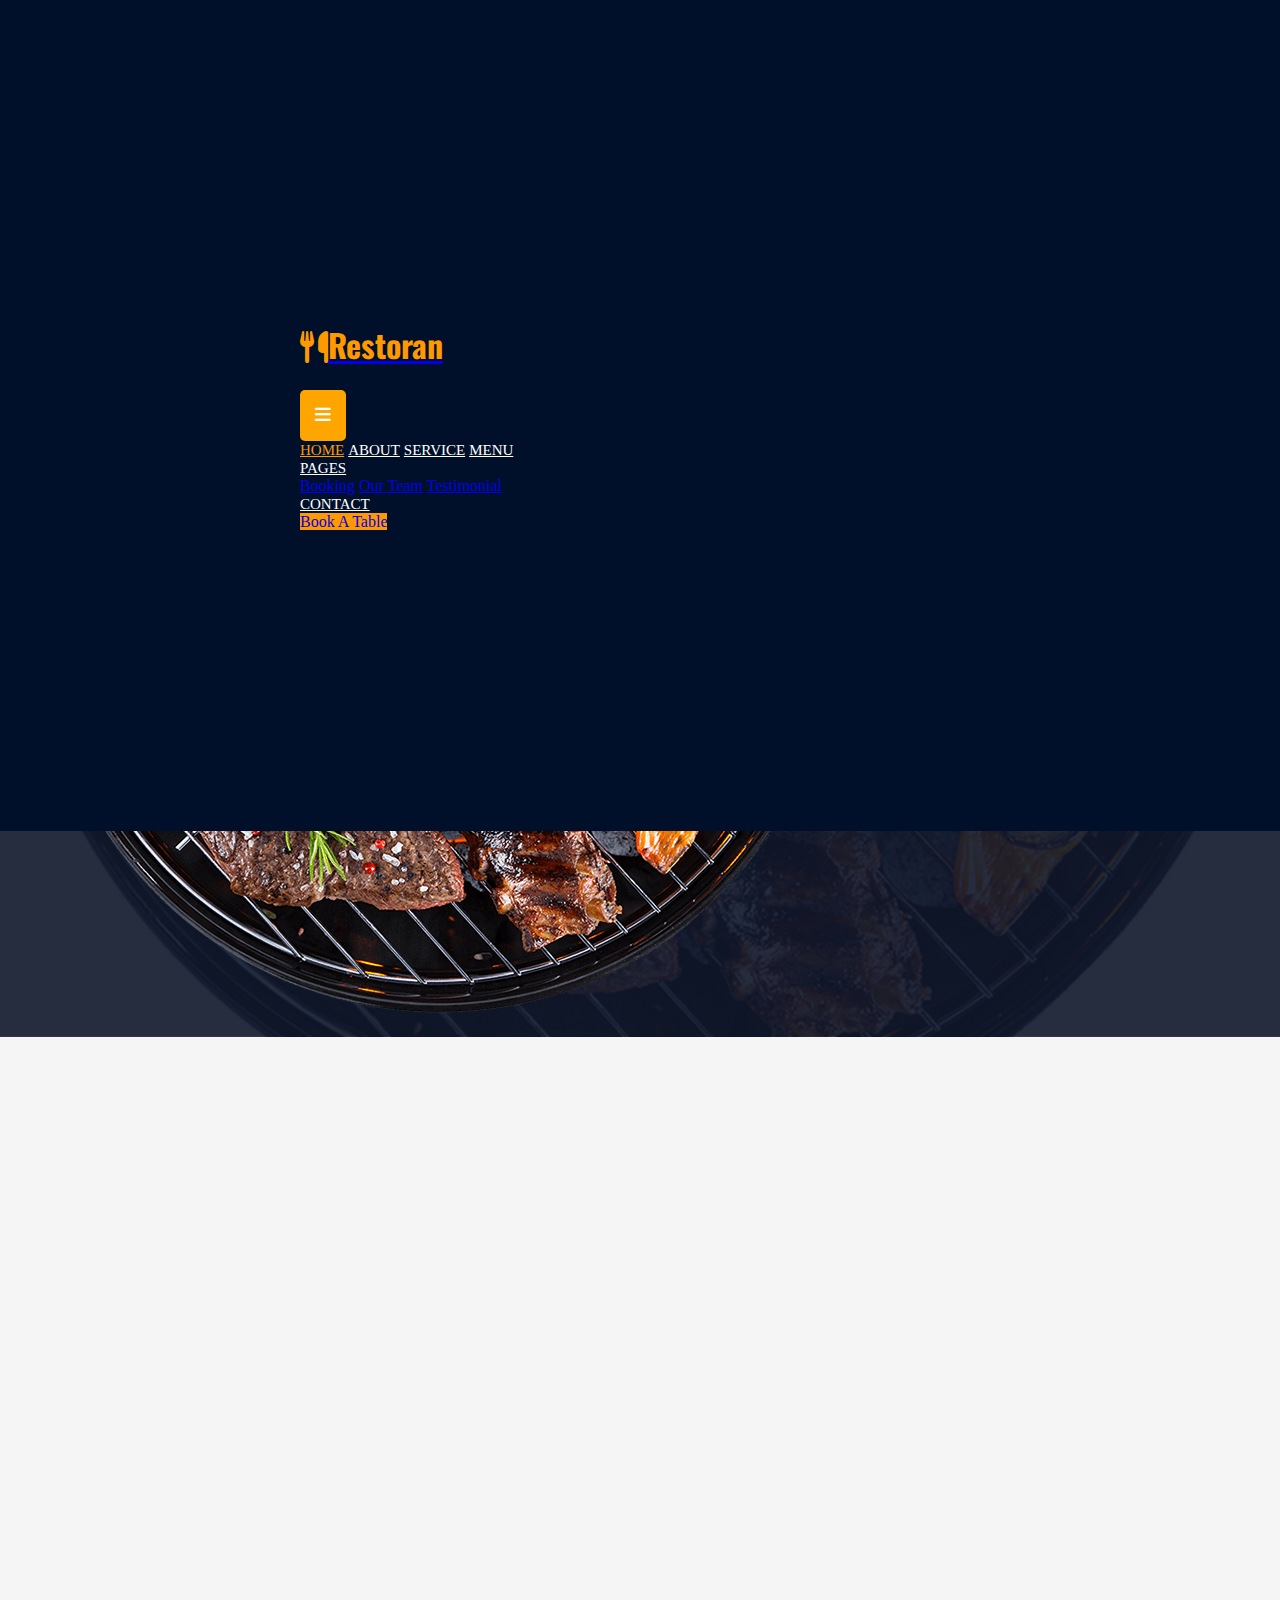
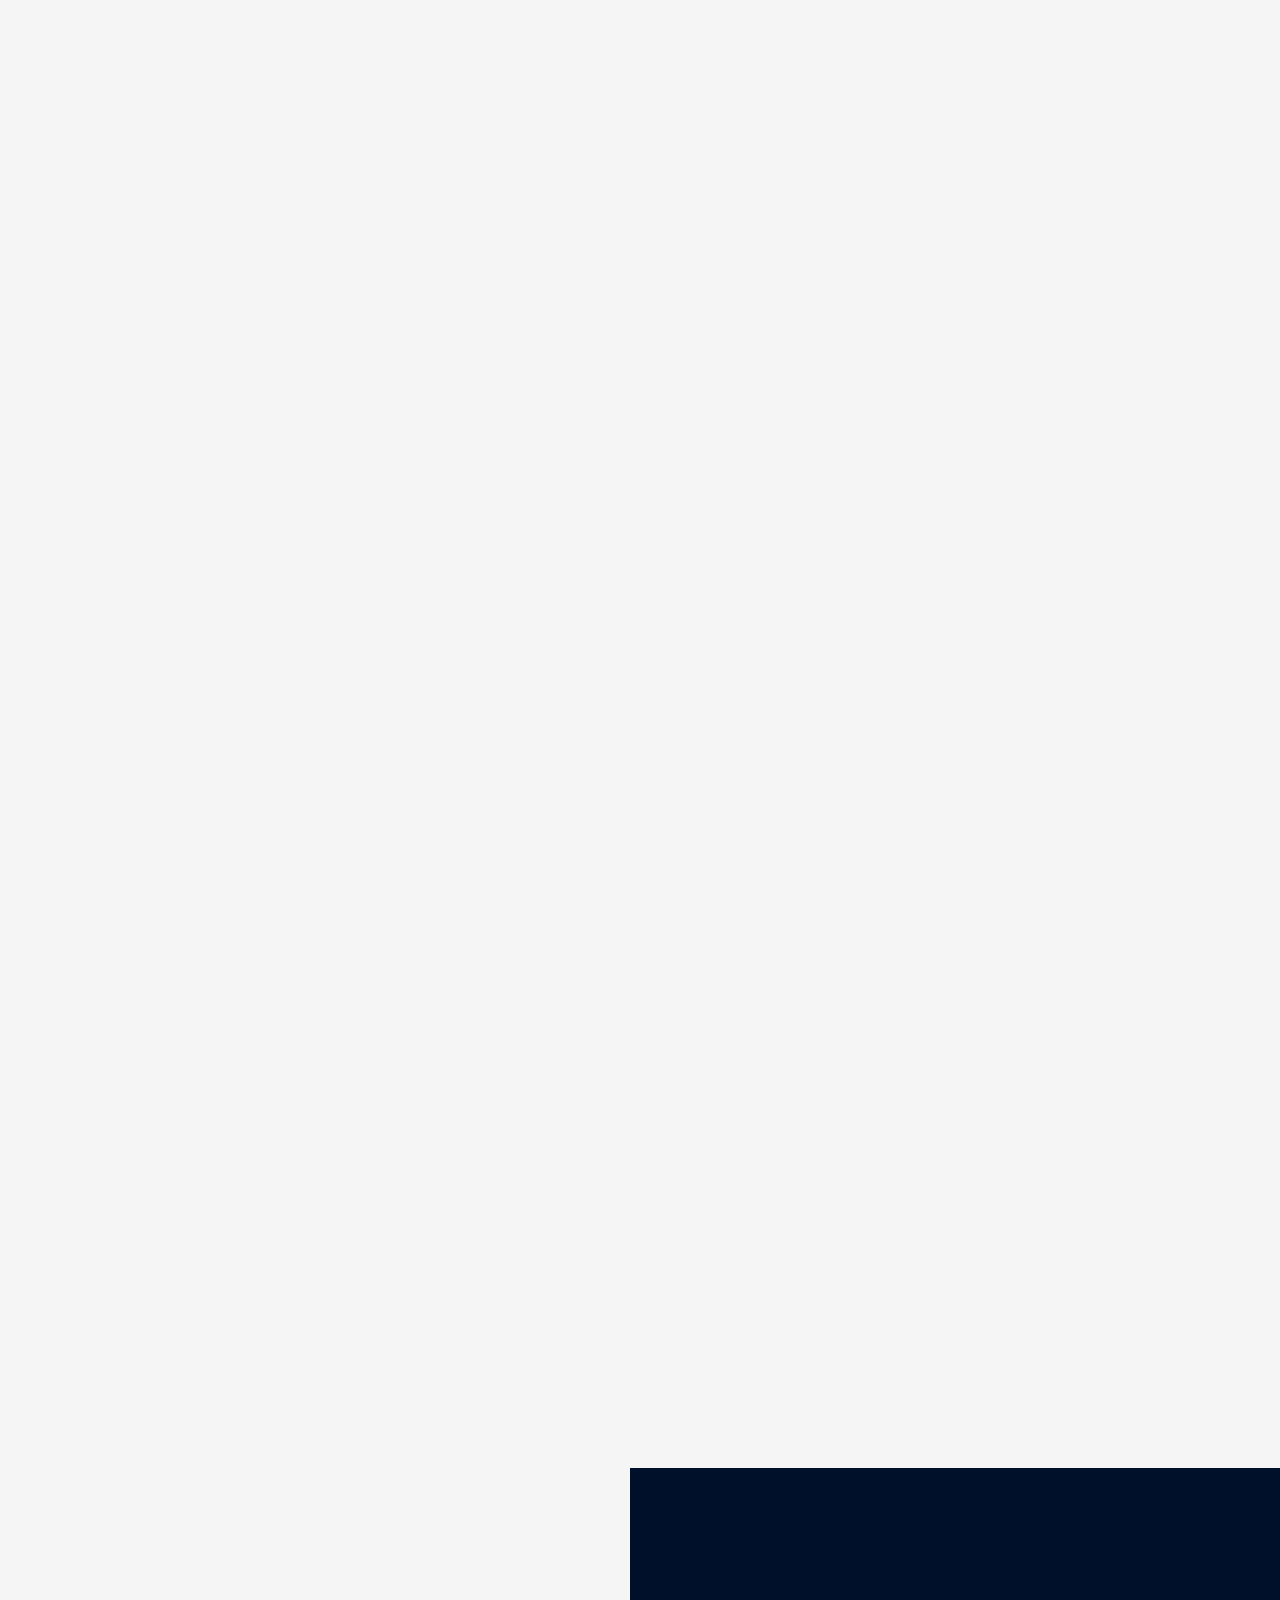
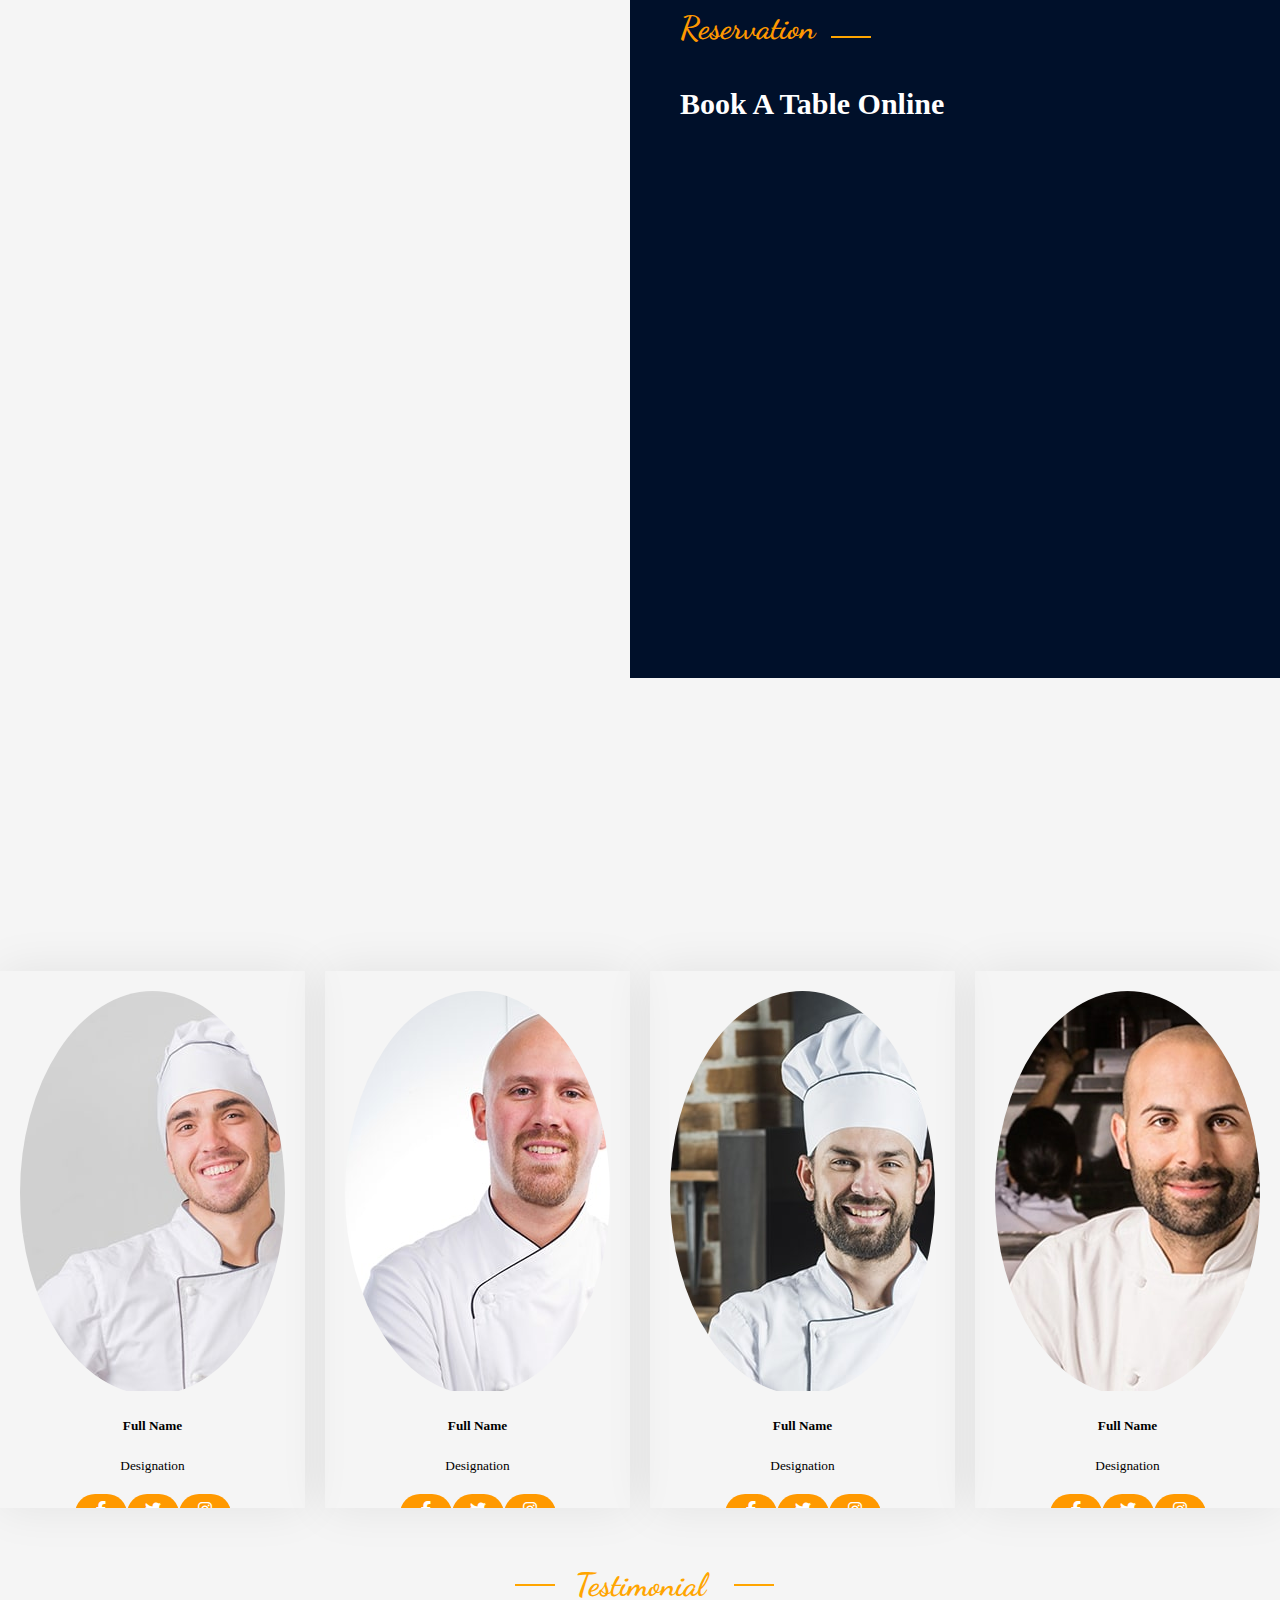
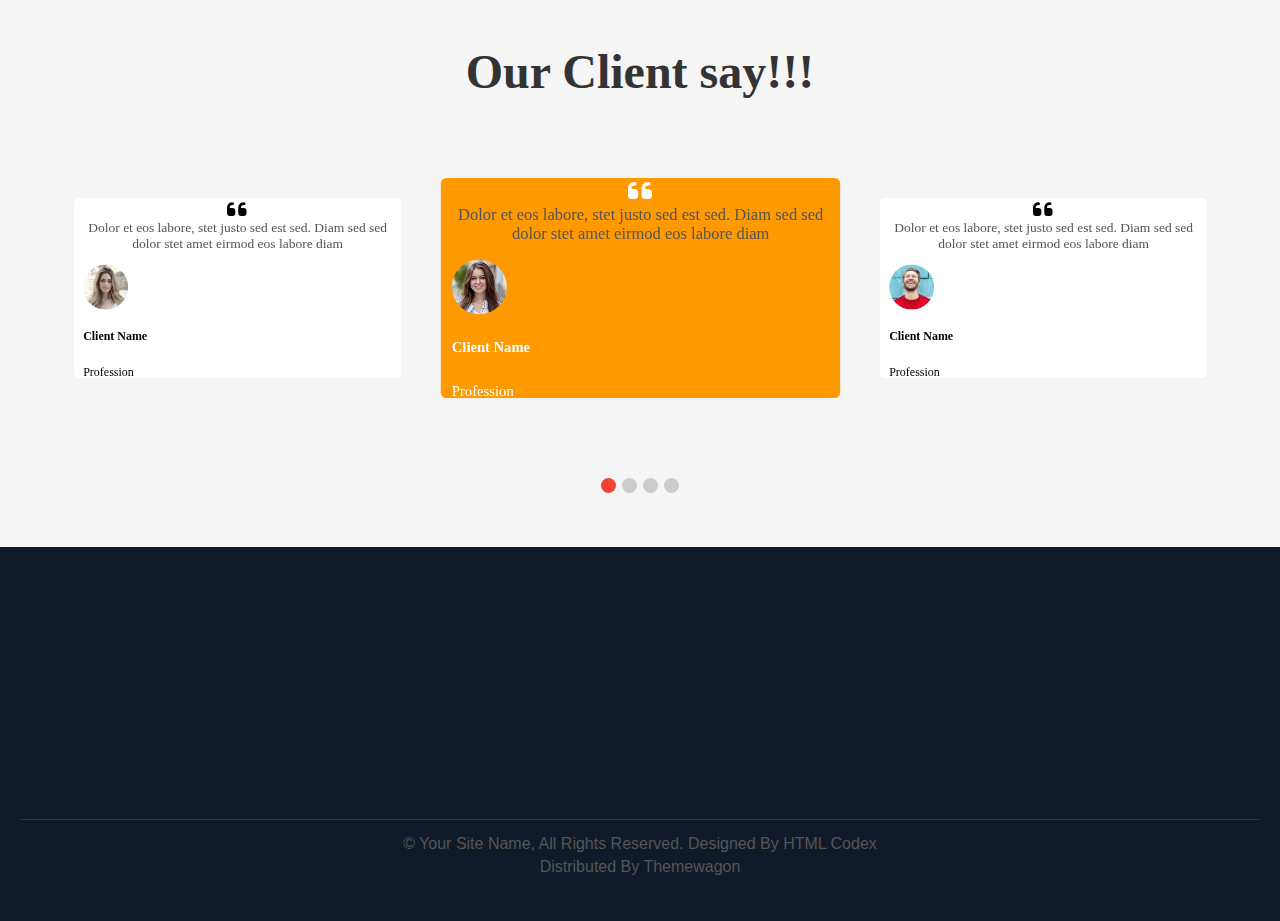
<file: index.html>
<!DOCTYPE html>
<html lang="en">
  <head>
    <meta charset="UTF-8" />
    <meta name="viewport" content="width=device-width, initial-scale=1.0" />
    <meta
      content="width=device-width, initial-scale=1, maximum-scale=1, user-scalable=no"
      name="viewport"
    />
    <title>Restoran</title>
    <link rel="stylesheet" href="style.css" />
    <link
      href="https://fonts.googleapis.com/css2?family=Poppins:wght@400;500;700&display=swap"
      rel="stylesheet"
    />
    <link
      rel="stylesheet"
      href="https://cdnjs.cloudflare.com/ajax/libs/font-awesome/6.7.2/css/all.min.css"
    />
    <link rel="stylesheet" type="text/css" href="owl.carousel.min.css" />
    <link href="https://unpkg.com/aos@2.3.1/dist/aos.css" rel="stylesheet" />
    <link
      href="https://cdn.jsdelivr.net/npm/bootstrap@5.0.2/dist/css/bootstrap.min.css"
      rel="stylesheet"
      integrity="sha384-EVSTQN3/azprG1Anm3QDgpJLIm9Nao0Yz1ztcQTwFspd3yD65VohhpuuCOmLASjC"
      crossorigin="anonymous"
    />
    <!-- google fonts -->
    <link rel="preconnect" href="https://fonts.googleapis.com" />
    <link rel="preconnect" href="https://fonts.gstatic.com" crossorigin />
    <link
      href="https://fonts.googleapis.com/css2?family=Anton&family=Dancing+Script:wght@400..700&family=Oswald:wght@200..700&display=swap"
      rel="stylesheet"
    />
    <link rel="preconnect" href="https://fonts.googleapis.com" />
    <link rel="preconnect" href="https://fonts.gstatic.com" crossorigin />
    <link
      href="https://fonts.googleapis.com/css2?family=Anton&family=Oswald:wght@200..700&display=swap"
      rel="stylesheet"
    />
    <link rel="preconnect" href="https://fonts.googleapis.com" />
    <link rel="preconnect" href="https://fonts.gstatic.com" crossorigin />
    <link
      href="https://fonts.googleapis.com/css2?family=Oswald:wght@200..700&display=swap"
      rel="stylesheet"
    />
    <!-- end -->
  </head>
  <body>
    <div class="position-relative p-0">
      <nav class="navbar navbar-expand-lg team px-4 px-lg-5 py-3 py-lg-0">
        <a href="#" class="navbar-brand p-0">
          <h1 class="naming name1 m-0">
            <i class="fa fa-utensils me-3"></i>Restoran
          </h1>
        </a>
        <button
          class="navbar-toggler collapsed"
          type="button"
          data-bs-toggle="collapse"
          data-bs-target="#navbarCollapse"
          aria-expanded="false"
        >
          <span class="fa fa-bars tt"></span>
        </button>
        <div class="navbar-collapse collapse" id="navbarCollapse">
          <div class="navbar-nav ms-auto py-0 pe-4">
            <a href="./index.html" class="nav-item nav-link active">Home</a>
            <a href="./about.html" class="nav-item nav-link">About</a>
            <a href="./service.html" class="nav-item nav-link">Service</a>
            <a href="./menu.html" class="nav-item nav-link">Menu</a>
            <div class="nav-item dropdown">
              <a
                href=""
                class="nav-link dropdown-toggle"
                data-bs-toggle="dropdown"
                aria-expanded="false"
                >Pages</a
              >
              <div class="dropdown-menu m-0">
                <a href="./booking.html" class="dropdown-item">Booking</a>
                <a href="./team.html" class="dropdown-item">Our Team</a>
                <a href="./testimonial.html" class="dropdown-item"
                  >Testimonial</a
                >
              </div>
            </div>
            <a href="./contact.html" class="nav-item nav-link">Contact</a>
          </div>
          <a href="./index.html" class="test btn-primary py-2 px-4"
            >Book A Table</a
          >
        </div>
      </nav>
    </div>
    <div class="py-5 bg-dark hero-header mb-5">
      <div class="container my-5 py-5">
        <div class="row align-items-center g-5">
          <div
            class="col-lg-6 text-center text-lg-start"
            data-aos="fade-right"
            data-aos-duration="3000"
          >
            <h1 class="display-3 text-white enjoy1">
              Enjoy Our<br />Delicious Meal
            </h1>
            <p class="text-white mb-4 pb-2">
              Tempor erat elitr rebum at clita. Diam dolor diam ipsum sit. Aliqu
              diam amet diam et eos. Clita erat ipsum et lorem et sit, sed stet
              lorem sit clita duo justo magna dolore erat amet
            </p>
            <a
              href=""
              class="test btn-primary py-sm-3 px-sm-5 me-3 animated slideInLeft"
              >Book A Table</a
            >
          </div>
          <div
            class="col-lg-6 text-center text-lg-end overflow-hidden"
            data-aos="fade-left"
            data-aos-duration="4000"
          >
            <img class="img-fluid" src="./hero.png" alt="" />
          </div>
        </div>
      </div>
    </div>
    <div class="bg">
      <div class="box1" data-aos="fade-up" data-aos-duration="4000">
        <i class="fa-solid fa-user-tie mt"></i>
        <h2>Master Chefs</h2>
        <p>
          Diam elitr kasd sed at elitr sed ipsum justo dolor sed clita amet diam
        </p>
      </div>
      <div class="box1" data-aos="fade-up" data-aos-duration="4000">
        <i class="fa fa-utensils me-3 mt"></i>
        <h2>Quality Food</h2>
        <p>
          Diam elitr kasd sed at elitr sed ipsum justo dolor sed clita amet diam
        </p>
      </div>
      <div class="box1" data-aos="fade-up" data-aos-duration="4000">
        <i class="fa-solid fa-cart-plus mt"></i>
        <h2>Online Order</h2>
        <p>
          Diam elitr kasd sed at elitr sed ipsum justo dolor sed clita amet diam
        </p>
      </div>
      <div class="box1" data-aos="fade-up" data-aos-duration="4000">
        <i class="fa-solid fa-headset mt"></i>
        <h2>24/7 Service</h2>
        <p>
          Diam elitr kasd sed at elitr sed ipsum justo dolor sed clita amet diam
        </p>
      </div>
    </div>
    <div class="container">
      <div class="team5">
        <div class="image-grid">
          <div class="image-item" data-aos="zoom-in" data-aos-duration="3000">
            <img
              src="./about-1.jpg"
              class="img-fluid"
              alt="Image 1"
              width="100%"
            />
          </div>
          <div
            class="image-item text-start"
            data-aos="zoom-in"
            data-aos-duration="3000"
          >
            <img
              src="./about-2.jpg"
              class="img-fluid"
              alt="Image 2"
              width="75%"
            />
          </div>
          <div
            class="image-item text-end"
            data-aos="zoom-in"
            data-aos-duration="3000"
          >
            <img
              src="./about-3.jpg"
              class="img-fluid"
              alt="Image 3"
              width="75%"
            />
          </div>
          <div class="image-item" data-aos="zoom-in" data-aos-duration="3000">
            <img
              src="./about-4.jpg"
              class="img-fluid"
              alt="Image 4"
              width="100%"
            />
          </div>
        </div>
        <div
          class="right-section"
          data-aos="zoom-in-up"
          data-aos-duration="4000"
        >
          <h5
            style="
              font-family: Dancing Script, serif;
              font-size: 2rem;
              color: #f90;
            "
          >
            about us <span class="line"></span>
          </h5>

          <h1>Welcome to<i class="fa fa-utensils me-2 mt"></i>Restoran</h1>
          <p>
            Tempor erat elitr rebum at clita. Diam dolor diam ipsum sit. Aliqu
            diam amet diam et eos erat ipsum et lorem et sit, sed stet lorem
            sit.
          </p>
          <p>
            Tempor erat elitr rebum at clita. Diam dolor diam ipsum sit. Aliqu
            diam amet diam et eos. Clita erat ipsum et lorem et sit, sed stet
            lorem sit clita duo justo magna dolore erat amet
          </p>
          <div class="speak">
            <div class="parent">
              <h1 class="order" data-target="15">0</h1>
              <div class="online">
                <p>Years of</p>
                <h6>Experience</h6>
              </div>
            </div>
            <div class="parent">
              <h1 class="order" data-target="50">0</h1>
              <div class="online">
                <p>popular</p>
                <h6>master chef</h6>
              </div>
            </div>
          </div>
          <a class="btn more" href="">Read More</a>
        </div>
      </div>
    </div>
    <div class="container-xxl py-5">
      <div class="container">
        <div class="title-section2" data-aos="fade-up" data-aos-duration="3000">
          <div class="sub-title2">
            <div class="line"></div>
            <span style="font-family: Dancing Script, serif; font-size: 2rem"
              >Food Menu</span
            >
            <div class="line"></div>
          </div>
          <h2 class="main-title2">Most Popular Items</h2>
        </div>
        <div class="menu-container" data-aos="fade-up" data-aos-duration="3000">
          <div class="menu-item">
            <i class="fa-solid fa-mug-saucer icon"></i>
            <div>
              <p class="menu-text">popular</p>
              <h6 class="menu-title">Breakfast</h6>
            </div>
          </div>
          <div class="menu-item">
            <i class="fa-solid fa-mug-saucer icon"></i>
            <div>
              <p class="menu-text">Special</p>
              <h6 class="menu-title">Launch</h6>
            </div>
          </div>
          <div class="menu-item">
            <i class="fa-solid fa-mug-saucer icon"></i>
            <div>
              <p class="menu-text">Lovely</p>
              <h6 class="menu-title">Dinner</h6>
            </div>
          </div>
        </div>
        <div class="food-items" data-aos="fade-up" data-aos-duration="3000">
          <div class="food-item">
            <img src="./menu-1.jpg" alt="Food Image" />
            <div class="food-info">
              <h5>Chicken Burger</h5>
              <p>Lorem ipsum dolor sit amet consectetur.</p>
            </div>
            <h5 class="price">$115</h5>
          </div>
          <div class="food-item">
            <img src="./menu-2.jpg" alt="Food Image" />
            <div class="food-info">
              <h5>Chicken Burger</h5>
              <p>Lorem ipsum dolor sit amet consectetur.</p>
            </div>
            <h5 class="price">$115</h5>
          </div>
          <div class="food-item">
            <img src="./menu-3.jpg" alt="Food Image" />
            <div class="food-info">
              <h5>Chicken Burger</h5>
              <p>Lorem ipsum dolor sit amet consectetur.</p>
            </div>
            <h5 class="price">$115</h5>
          </div>
          <div class="food-item">
            <img src="./menu-4.jpg" alt="Food Image" />
            <div class="food-info">
              <h5>Chicken Burger</h5>
              <p>Lorem ipsum dolor sit amet consectetur.</p>
            </div>
            <h5 class="price">$115</h5>
          </div>
          <div class="food-item">
            <img src="./menu-5.jpg" alt="Food Image" />
            <div class="food-info">
              <h5>Chicken Burger</h5>
              <p>Lorem ipsum dolor sit amet consectetur.</p>
            </div>
            <h5 class="price">$115</h5>
          </div>
          <div class="food-item">
            <img src="./menu-6.jpg" alt="Food Image" />
            <div class="food-info">
              <h5>Chicken Burger</h5>
              <p>Lorem ipsum dolor sit amet consectetur.</p>
            </div>
            <h5 class="price">$115</h5>
          </div>
          <div class="food-item">
            <img src="./menu-7.jpg" alt="Food Image" />
            <div class="food-info">
              <h5>Chicken Burger</h5>
              <p>Lorem ipsum dolor sit amet consectetur.</p>
            </div>
            <h5 class="price">$115</h5>
          </div>
          <div class="food-item">
            <img src="./menu-8.jpg" alt="Food Image" />
            <div class="food-info">
              <h5>Chicken Burger</h5>
              <p>Lorem ipsum dolor sit amet consectetur.</p>
            </div>
            <h5 class="price">$115</h5>
          </div>
        </div>
      </div>
    </div>
    <div class="reservation-container">
      <div class="image-section" data-aos="fade-up" data-aos-duration="3000">
        <div class="image-wrapper">
          <div
            class="play-btn"
            onclick="playVideo('Restaurant promotion video; Arcadian Cafe..mp4')"
          >
            <i class="fa-solid fa-play"></i>
          </div>
        </div>
      </div>
      <div class="video-player" id="videoplayer">
        <video width="100%" controls id="myvideo">
          <source
            src="./Restaurant promotion video; Arcadian Cafe..mp4"
            type="video/mp4"
          />
        </video>
        <img src="close.png" class="close-btn" onclick="stopbtn()" />
      </div>
      <div class="form-section">
        <h2
          style="
            font-family: Dancing Script, serif;
            font-size: 2rem;
            color: #f90;
          "
        >
          Reservation <span class="line"></span>
        </h2>
        <h3>Book A Table Online</h3>
        <form data-aos="fade-up" data-aos-duration="4000">
          <div class="input-group">
            <input type="text" placeholder="Your Name" required />
            <input type="email" placeholder="Your Email" required />
          </div>
          <div class="input-group">
            <input type="datetime-local" placeholder="Date & Birth" required />
            <select>
              <option value="1">People 1</option>
              <option value="2">People 2</option>
              <option value="3">People 3</option>
              <option value="4">People 4</option>
            </select>
          </div>
          <textarea placeholder="Special Request"></textarea>
          <button type="submit" class="now">BOOK NOW</button>
        </form>
      </div>
    </div>
    <!-- team start -->
    <div class="master" data-aos="fade-up" data-aos-duration="3000">
      <div class="sub-title2">
        <div class="line"></div>
        <h5
          style="
            font-family: Dancing Script, serif;
            font-size: 2rem;
            color: #f90;
          "
        >
          Team members
        </h5>
        <div class="line"></div>
      </div>
      <h1 class="main-title2">Our master Chefs</h1>
    </div>
    <div class="members">
      <div class="team-item">
        <div class="page">
          <img class="img-fluid" src="./team-1.jpg" alt="" />
        </div>
        <h5 class="mb-0">Full Name</h5>
        <small>Designation</small>
        <div class="student">
          <a class="full btn-primary mx-1" href=""
            ><i class="fab fa-facebook-f"></i
          ></a>
          <a class="full btn-primary mx-1" href=""
            ><i class="fab fa-twitter"></i
          ></a>
          <a class="full btn-primary mx-1" href=""
            ><i class="fab fa-instagram"></i
          ></a>
        </div>
      </div>
      <div class="team-item">
        <div class="page">
          <img class="img-fluid" src="./team-2.jpg" alt="" />
        </div>
        <h5 class="mb-0">Full Name</h5>
        <small>Designation</small>
        <div class="student">
          <a class="full btn-primary mx-1" href=""
            ><i class="fab fa-facebook-f"></i
          ></a>
          <a class="full btn-primary mx-1" href=""
            ><i class="fab fa-twitter"></i
          ></a>
          <a class="full btn-primary mx-1" href=""
            ><i class="fab fa-instagram"></i
          ></a>
        </div>
      </div>
      <div class="team-item">
        <div class="page">
          <img class="img-fluid" src="./team-3.jpg" alt="" />
        </div>
        <h5 class="mb-0">Full Name</h5>
        <small>Designation</small>
        <div class="student">
          <a class="full btn-primary mx-1" href=""
            ><i class="fab fa-facebook-f"></i
          ></a>
          <a class="full btn-primary mx-1" href=""
            ><i class="fab fa-twitter"></i
          ></a>
          <a class="full btn-primary mx-1" href=""
            ><i class="fab fa-instagram"></i
          ></a>
        </div>
      </div>
      <div class="team-item">
        <div class="page">
          <img class="img-fluid" src="./team-4.jpg" alt="" />
        </div>
        <h5 class="mb-0">Full Name</h5>
        <small>Designation</small>
        <div class="student">
          <a class="full btn-primary mx-1" href=""
            ><i class="fab fa-facebook-f"></i
          ></a>
          <a class="full btn-primary mx-1" href=""
            ><i class="fab fa-twitter"></i
          ></a>
          <a class="full btn-primary mx-1" href=""
            ><i class="fab fa-instagram"></i
          ></a>
        </div>
      </div>
    </div>
    <!-- team end -->
    <div class="container-xxl">
      <section id="slider" class="pt-5">
        <div class="container">
          <div class="title-section1">
            <div class="sub-title1">
              <div class="line"></div>
              <span style="font-family: Dancing Script, serif; font-size: 2rem"
                >Testimonial</span
              >
              <div class="line"></div>
            </div>
            <h2 class="main-title1">Our Client say!!!</h2>
          </div>
          <div class="slider">
            <div class="owl-carousel">
              <div class="slider-card border rounded p-4">
                <i class="fa fa-quote-left fa-2x mb-3 kk"></i>
                <p>
                  Dolor et eos labore, stet justo sed est sed. Diam sed sed
                  dolor stet amet eirmod eos labore diam
                </p>
                <div class="d-flex align-items-center">
                  <img
                    class="img-fluid flex-shrink-0 rounded-circle"
                    src="./testimonial-1.jpg"
                    style="width: 50px; height: 50px"
                  />
                  <div class="ps-3">
                    <h5 class="mb-1">Client Name</h5>
                    <small>Profession</small>
                  </div>
                </div>
              </div>
              <div class="slider-card border rounded p-4">
                <i class="fa fa-quote-left fa-2x mb-3"></i>
                <p>
                  Dolor et eos labore, stet justo sed est sed. Diam sed sed
                  dolor stet amet eirmod eos labore diam
                </p>
                <div class="d-flex align-items-center">
                  <img
                    class="img-fluid flex-shrink-0 rounded-circle"
                    src="./testimonial-2.jpg"
                    style="width: 50px; height: 50px"
                  />
                  <div class="ps-3">
                    <h5 class="mb-1">Client Name</h5>
                    <small>Profession</small>
                  </div>
                </div>
              </div>
              <div class="slider-card border rounded p-4">
                <i class="fa fa-quote-left fa-2x mb-3"></i>
                <p>
                  Dolor et eos labore, stet justo sed est sed. Diam sed sed
                  dolor stet amet eirmod eos labore diam
                </p>
                <div class="d-flex align-items-center">
                  <img
                    class="img-fluid flex-shrink-0 rounded-circle"
                    src="./testimonial-3.jpg"
                    style="width: 50px; height: 50px"
                  />
                  <div class="ps-3">
                    <h5 class="mb-1">Client Name</h5>
                    <small>Profession</small>
                  </div>
                </div>
              </div>
              <div class="slider-card border rounded p-4">
                <i class="fa fa-quote-left fa-2x mb-3"></i>
                <p>
                  Dolor et eos labore, stet justo sed est sed. Diam sed sed
                  dolor stet amet eirmod eos labore diam
                </p>
                <div class="d-flex align-items-center">
                  <img
                    class="img-fluid flex-shrink-0 rounded-circle"
                    src="./testimonial-4.jpg"
                    style="width: 50px; height: 50px"
                  />
                  <div class="ps-3">
                    <h5 class="mb-1">Client Name</h5>
                    <small>Profession</small>
                  </div>
                </div>
              </div>
            </div>
          </div>
        </div>
      </section>
    </div>
    <footer>
      <div class="footer-container" data-aos="fade-up" data-aos-duration="3000">
        <div class="footer-column">
          <h3 style="font-family: Dancing Script, serif; font-size: 2rem">
            Company <span class="line"></span>
          </h3>
          <ul>
            <li><a href="#">About Us</a></li>
            <li><a href="#">Contact Us</a></li>
            <li><a href="#">Reservation</a></li>
            <li><a href="#">Privacy Policy</a></li>
            <li><a href="#">Terms & Condition</a></li>
          </ul>
        </div>
        <div class="footer-column">
          <h3 style="font-family: Dancing Script, serif; font-size: 2rem">
            Contact <span class="line"></span>
          </h3>
          <p><i class="fa fa-map-marker"></i> 123 Street, New York, USA</p>
          <p><i class="fa fa-phone"></i> +012 345 67890</p>
          <p><i class="fa fa-envelope"></i> info@example.com</p>
          <div class="social-icons">
            <a href="#"><i class="fa-brands fa-twitter"></i></a>
            <a href="#"><i class="fa-brands fa-facebook-f"></i></a>
            <a href="#"><i class="fa-brands fa-youtube"></i></a>
            <a href="#"><i class="fa-brands fa-linkedin-in"></i></a>
          </div>
        </div>
        <div class="footer-column">
          <h3 style="font-family: Dancing Script, serif; font-size: 2rem">
            Opening <span class="line"></span>
          </h3>
          <p>Monday - Saturday: 09AM - 09PM</p>
          <p>Sunday: 10AM - 08PM</p>
        </div>
        <div class="footer-column">
          <h3 style="font-family: Dancing Script, serif; font-size: 2rem">
            Newsletter <span class="line"></span>
          </h3>
          <p>Subscribe to our newsletter for updates and offers.</p>
          <div class="signup-container">
            <input type="email" placeholder="Your email" class="email-input" />
            <button class="signup-button">SIGNUP</button>
          </div>
        </div>
      </div>
      <div class="footer-bottom">
        <p>© Your Site Name, All Rights Reserved. Designed By HTML Codex</p>
        <p>Distributed By Themewagon</p>
      </div>
    </footer>
    <!-- JavaScript Libraries -->
    <script src="./jquery-3.4.1.min.js.download"></script>
    <script src="./bootstrap.bundle.min.js.download"></script>
    <script src="./wow.min.js.download"></script>
    <script src="./main.js.download"></script>
    <script src="js/owl.carousel.min.js"></script>
    <script src="js/script.js"></script>
    <script src="./raj.js"></script>
    <script src="full.js"></script>
    <script src="video.js"></script>
    <script src="https://unpkg.com/aos@2.3.1/dist/aos.js"></script>
    <script>
      AOS.init();
    </script>
  </body>
</html>
</file>
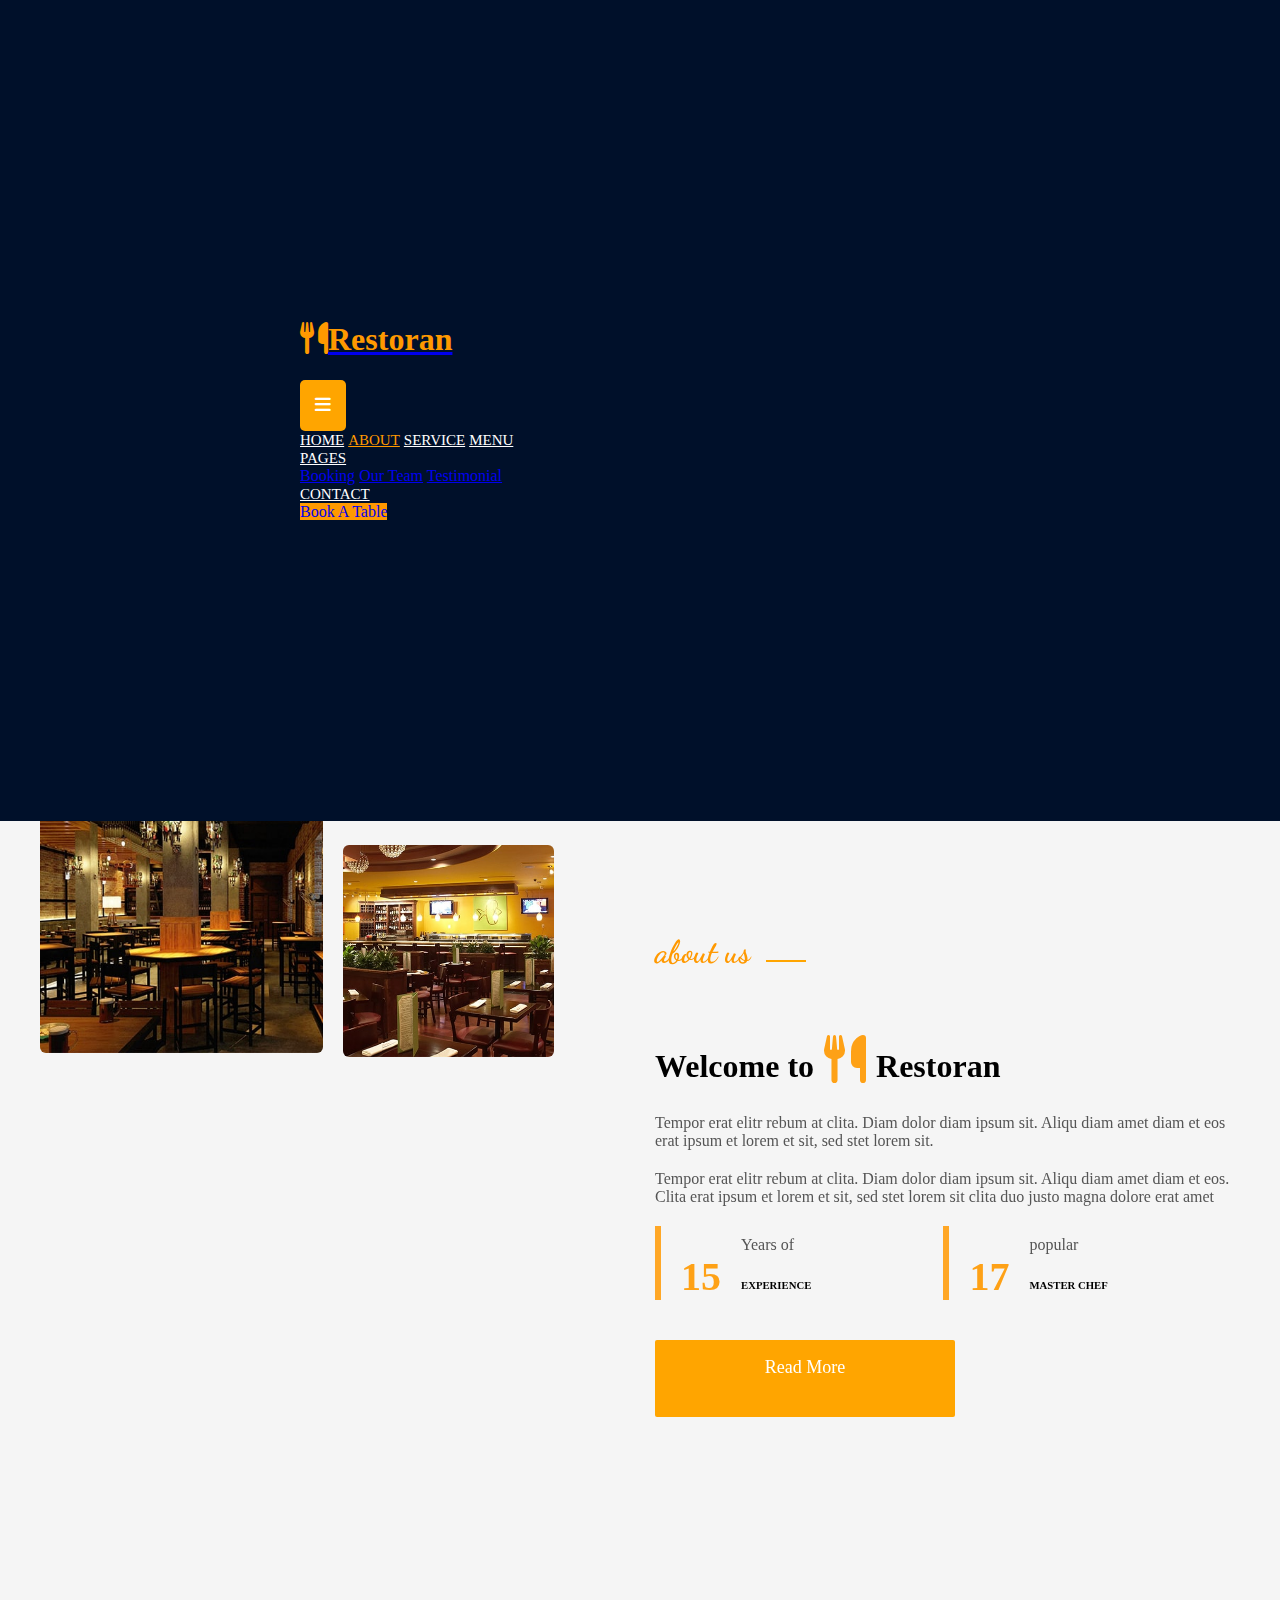
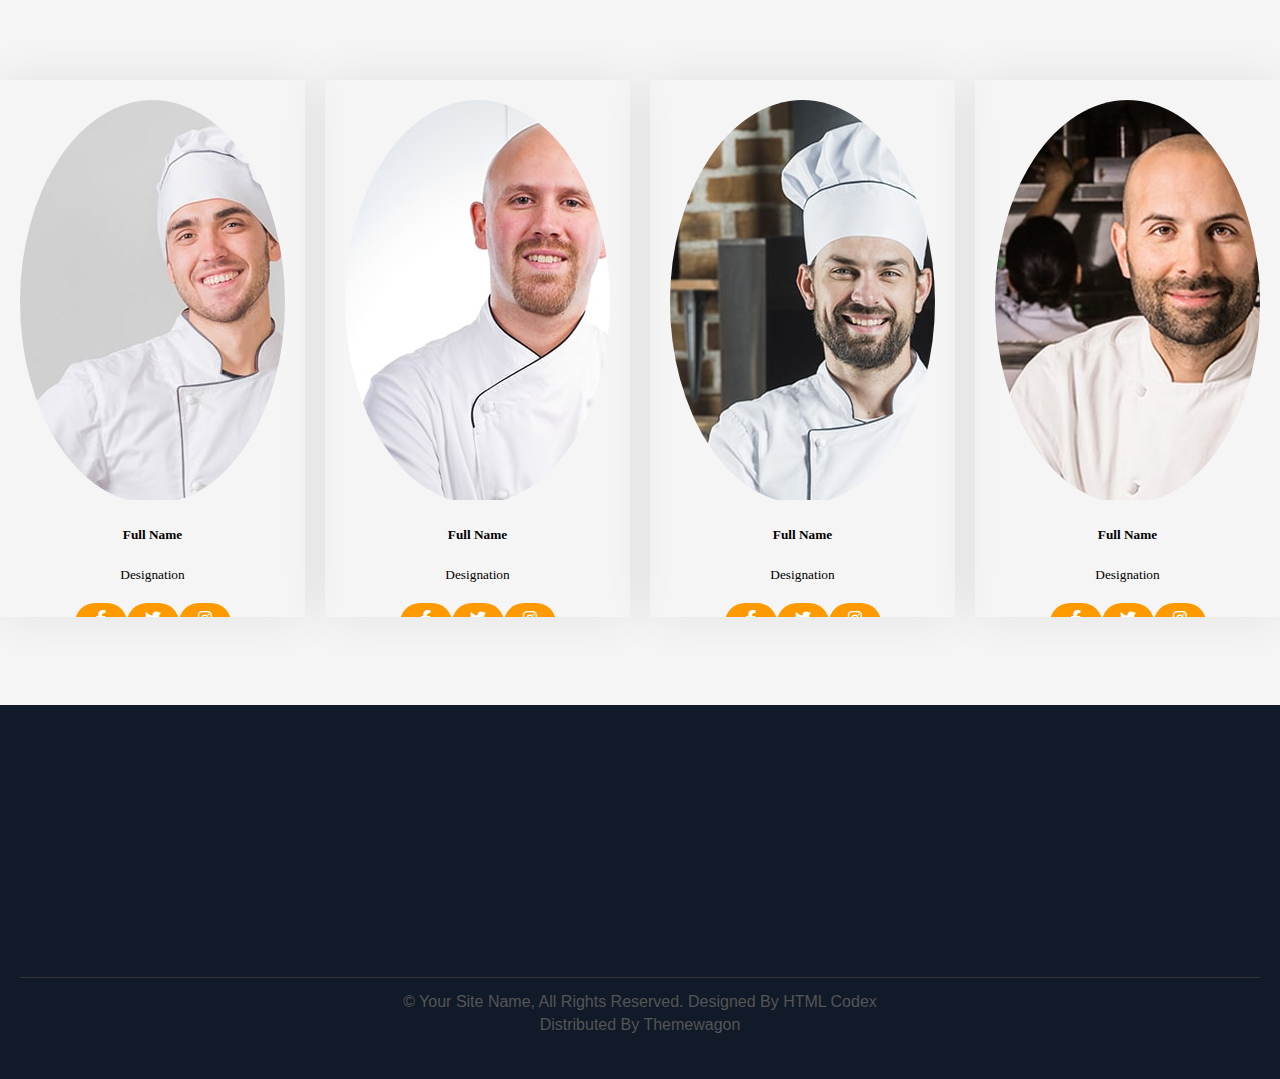
<file: about.html>
<!DOCTYPE html>
<html lang="en">
  <head>
    <meta charset="UTF-8" />
    <meta name="viewport" content="width=device-width, initial-scale=1.0">
    <meta content="width=device-width, initial-scale=1, maximum-scale=1, user-scalable=no" name="viewport">
    <title>About</title>
    <link rel="stylesheet" href="style.css"/>
    <link href="https://fonts.googleapis.com/css2?family=Poppins:wght@400;500;700&display=swap" rel="stylesheet">
    <link rel="stylesheet"href="https://cdnjs.cloudflare.com/ajax/libs/font-awesome/6.7.2/css/all.min.css"/>
    <link rel="stylesheet" type="text/css" href="owl.carousel.min.css">
    <link href="https://unpkg.com/aos@2.3.1/dist/aos.css" rel="stylesheet">
    <link href="https://cdn.jsdelivr.net/npm/bootstrap@5.0.2/dist/css/bootstrap.min.css" rel="stylesheet" integrity="sha384-EVSTQN3/azprG1Anm3QDgpJLIm9Nao0Yz1ztcQTwFspd3yD65VohhpuuCOmLASjC" crossorigin="anonymous">
   <!-- google fonts -->
   <link rel="preconnect" href="https://fonts.googleapis.com">
   <link rel="preconnect" href="https://fonts.gstatic.com" crossorigin>
   <link href="https://fonts.googleapis.com/css2?family=Anton&family=Dancing+Script:wght@400..700&family=Oswald:wght@200..700&display=swap" rel="stylesheet">
   <link rel="preconnect" href="https://fonts.googleapis.com">
   <link rel="preconnect" href="https://fonts.gstatic.com" crossorigin>
   <link href="https://fonts.googleapis.com/css2?family=Anton&family=Oswald:wght@200..700&display=swap" rel="stylesheet">
   <link rel="preconnect" href="https://fonts.googleapis.com">
   <link rel="preconnect" href="https://fonts.gstatic.com" crossorigin>
   <link href="https://fonts.googleapis.com/css2?family=Oswald:wght@200..700&display=swap" rel="stylesheet">
   <!-- end -->
   <style>
    .members{
        margin-bottom: 50px;
       
    }
    .master{
        margin-top: 10px;
    }
    .overlay>h1{
      font-size: 3rem;
    }

   </style>
  </head>
<body>
 <div class="position-relative p-0">
    <nav class="navbar navbar-expand-lg team px-4 px-lg-5 py-3 py-lg-0">
        <a href="#" class="navbar-brand p-0">
            <h1 class="naming m-0"><i class="fa fa-utensils me-3"></i>Restoran</h1> </a>
        <button class="navbar-toggler collapsed" type="button" data-bs-toggle="collapse" data-bs-target="#navbarCollapse" aria-expanded="false">
            <span class="fa fa-bars tt"></span>
        </button>
        <div class="navbar-collapse collapse" id="navbarCollapse">
            <div class="navbar-nav ms-auto py-0 pe-4">
                <a href="./index.html" class="nav-item nav-link ">Home</a>
                <a href="./about.html" class="nav-item nav-link active">About</a>
                <a href="./service.html" class="nav-item nav-link">Service</a>
                <a href="./menu.html" class="nav-item nav-link">Menu</a>
                <div class="nav-item dropdown">
                    <a href="" class="nav-link dropdown-toggle" data-bs-toggle="dropdown" aria-expanded="false">Pages</a>
                    <div class="dropdown-menu m-0">
                        <a href="./booking.html" class="dropdown-item">Booking</a>
                        <a href="./team.html" class="dropdown-item">Our Team</a>
                        <a href="./testimonial.html" class="dropdown-item">Testimonial</a>
                    </div>
                </div>
                <a href="./contact.html" class="nav-item nav-link">Contact</a>
            </div>
            <a href="./index.html" class=" test btn-primary  py-2 px-4">Book A Table</a>
        </div>
    </nav>
    <section class="hero">
        <div class="overlay">
            <h1 class="name1 "data-aos="fade-up"data-aos-duration="3000">About Us </h1>
            <p><a href="#">HOME</a> / <a href="#">PAGES</a> / About</p>
        </div>
    </section>
  </div>
  
  <div class="container">
    <div class="team5 ">
     <div class="image-grid">
       <div class="image-item "data-aos="zoom-in"data-aos-duration="3000">
         <img src="./about-1.jpg" class="img-fluid" alt="Image 1" width="100%">
       </div>
       <div class="image-item text-start" data-aos="zoom-in"data-aos-duration="3000">
         <img src="./about-2.jpg" class="img-fluid" alt="Image 2" width="75%">
       </div>
       <div class="image-item text-end" data-aos="zoom-in"data-aos-duration="3000">
         <img src="./about-3.jpg" class="img-fluid" alt="Image 3" width="75%">
       </div>
       <div class="image-item" data-aos="zoom-in"data-aos-duration="3000">
         <img src="./about-4.jpg"  class="img-fluid"alt="Image 4" width="100%">
       </div>
     </div>
     <div class="right-section" data-aos="zoom-in-up"data-aos-duration="4000">
      <h5 style="font-family:Dancing Script, serif; font-size: 2rem; color:#f90">about us <span class="line"></span></h5>
      <h1>Welcome to<i class="fa fa-utensils me-2 mt"></i>Restoran</h1>
       <p>Tempor erat elitr rebum at clita. Diam dolor diam ipsum sit. Aliqu diam amet diam et eos erat ipsum et lorem et sit, sed stet lorem sit.</p>
       <p>Tempor erat elitr rebum at clita. Diam dolor diam ipsum sit. Aliqu diam amet diam et eos. Clita erat ipsum et lorem et sit, sed stet lorem sit clita duo justo magna dolore erat amet</p>
     <div class="speak">
       <div class="parent ">
       <h1 class="order"data-target="15">0</h1>
       <div class="online">
         <p >Years of</p>
         <h6>Experience</h6>
       </div>
     </div>
     <div class="parent ">
       <h1 class="order"data-target="50">0</h1>
       <div class="online">
         <p >popular</p>
         <h6>master chef</h6>
       </div>
     </div>
   </div>
   <a class="btn more" href="">Read More</a>
   </div>
   </div>
 </div>
  <!-- team start -->
  <div class="master"data-aos="fade-up"data-aos-duration="3000">
    <div class="sub-title2">
      <div class="line"></div>
      <h5 style="font-family:Dancing Script, serif; font-size: 2rem;color:#f90">Team members</h5>
      <div class="line"></div>
    </div>
    <h1 class="main-title2">Our master Chefs</h1>
  </div>
  <div class="members">
    <div class="team-item">
      <div class="page">
    <img class="img-fluid" src="./team-1.jpg" alt="">
</div>
 <h5 class="mb-0">Full Name</h5>
  <small>Designation</small>
<div class="student">
  <a class="full btn-primary mx-1" href=""><i class="fab fa-facebook-f"></i></a>
      <a class="full btn-primary mx-1" href=""><i class="fab fa-twitter"></i></a>
      <a class="full btn-primary mx-1" href=""><i class="fab fa-instagram"></i></a>
    </div>
    </div>
    <div class="team-item">
      <div class="page">
    <img class="img-fluid" src="./team-2.jpg" alt="">
</div>
<h5 class="mb-0">Full Name</h5>
  <small>Designation</small>
<div class="student">
  <a class="full btn-primary mx-1" href=""><i class="fab fa-facebook-f"></i></a>
      <a class="full btn-primary mx-1" href=""><i class="fab fa-twitter"></i></a>
      <a class="full btn-primary mx-1" href=""><i class="fab fa-instagram"></i></a>
</div>
    </div>
    <div class="team-item">
      <div class="page ">
    <img class="img-fluid" src="./team-3.jpg" alt="">
</div>
<h5 class="mb-0">Full Name</h5>
  <small>Designation</small>
<div class="student">
  <a class="full btn-primary mx-1" href=""><i class="fab fa-facebook-f"></i></a>
      <a class="full btn-primary mx-1" href=""><i class="fab fa-twitter"></i></a>
      <a class="full btn-primary mx-1" href=""><i class="fab fa-instagram"></i></a>
</div>
    </div>
    <div class="team-item">
      <div class="page ">
    <img class="img-fluid" src="./team-4.jpg" alt="">
</div>
<h5 class="mb-0">Full Name</h5>
  <small>Designation</small>
<div class="student">
  <a class="full btn-primary mx-1" href=""><i class="fab fa-facebook-f"></i></a>
      <a class="full btn-primary mx-1" href=""><i class="fab fa-twitter"></i></a>
      <a class="full btn-primary mx-1" href=""><i class="fab fa-instagram"></i></a>
</div>
    </div>
  </div>
<!-- team end -->
<footer>
  <div class="footer-container"data-aos="fade-up"data-aos-duration="3000">
   <div class="footer-column">
      <h3 style="font-family:Dancing Script, serif; font-size: 2rem;">Company <span class="line"></span></h3>
      <ul>
        <li><a href="#">About Us</a></li>
        <li><a href="#">Contact Us</a></li>
        <li><a href="#">Reservation</a></li>
        <li><a href="#">Privacy Policy</a></li>
        <li><a href="#">Terms & Condition</a></li>
      </ul>
    </div> 
    <div class="footer-column">
      <h3 style="font-family:Dancing Script, serif; font-size: 2rem;">Contact <span class="line"></span></h3>
      <p><i class="fa fa-map-marker"></i> 123 Street, New York, USA</p>
      <p><i class="fa fa-phone"></i> +012 345 67890</p>
      <p><i class="fa fa-envelope"></i> info@example.com</p>
      <div class="social-icons">
        <a href="#"><i class="fa-brands fa-twitter"></i></a>
        <a href="#"><i class="fa-brands fa-facebook-f"></i></a>
        <a href="#"><i class="fa-brands fa-youtube"></i></a>
        <a href="#"><i class="fa-brands fa-linkedin-in"></i></a>
      </div>
    </div> 
      <div class="footer-column">
      <h3 style="font-family:Dancing Script, serif; font-size: 2rem;">Opening <span class="line"></span></h3>
      <p>Monday - Saturday: 09AM - 09PM</p>
      <p>Sunday: 10AM - 08PM</p>
    </div> 
    <div class="footer-column">
      <h3 style="font-family:Dancing Script, serif; font-size: 2rem;">Newsletter <span class="line"></span></h3>
      <p>Subscribe to our newsletter for updates and offers.</p>
      <div class="signup-container">
        <input type="email" placeholder="Your email" class="email-input">
        <button class="signup-button">SIGNUP</button>
    </div>
      
    </div>
  </div>
  <div class="footer-bottom">
    <p>© Your Site Name, All Rights Reserved. Designed By HTML Codex</p>
    <p>Distributed By Themewagon</p>
  </div>
</footer>
  <!-- JavaScript Libraries -->
  <script src="./jquery-3.4.1.min.js.download"></script>
  <script src="./wow.min.js.download"></script>
  <script src="./bootstrap.bundle.min.js.download"></script>
  <script src="./main.js.download"></script>
     <script src="js/owl.carousel.min.js"></script>
      <script src="js/script.js"></script>
      <script src="full.js"></script>
      <script src="raj.js"></script>
      <script src="video.js"></script>
      <script src="https://unpkg.com/aos@2.3.1/dist/aos.js"></script>
      <script>
        AOS.init();
      </script>
</body>
</html>
</file>
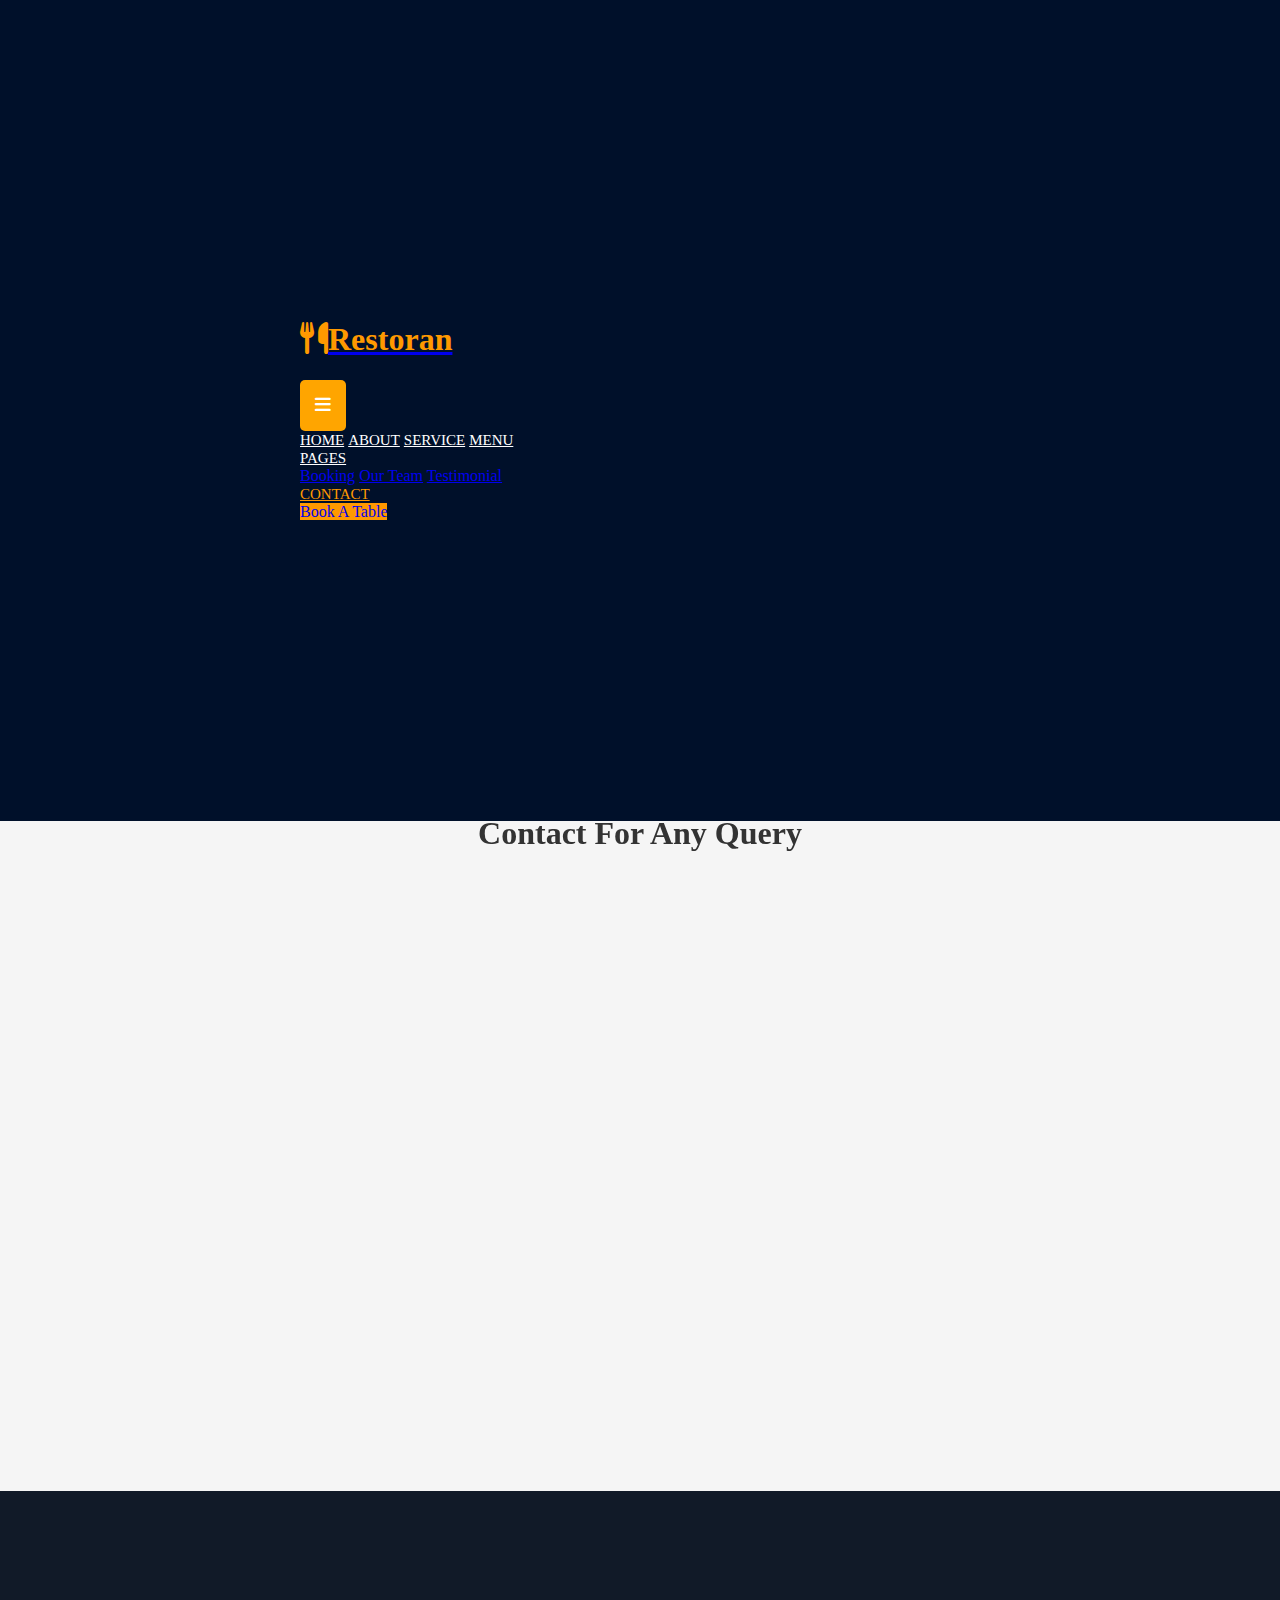
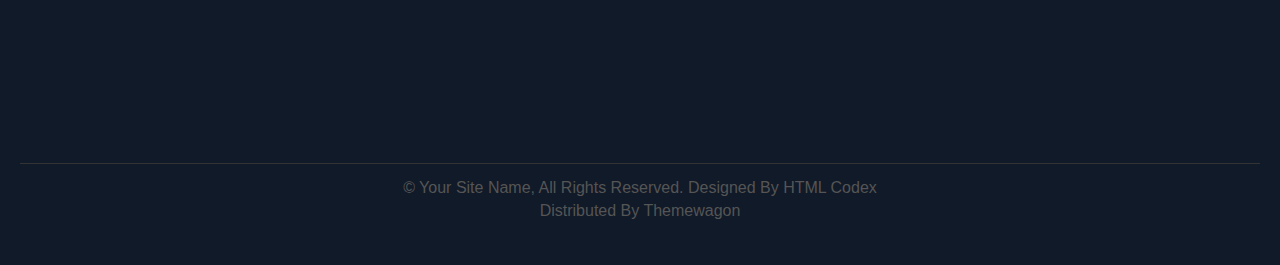
<file: contact.html>
<!DOCTYPE html>
<html lang="en">
  <head>
    <meta charset="UTF-8" />
    <meta name="viewport" content="width=device-width, initial-scale=1.0">
    <meta content="width=device-width, initial-scale=1, maximum-scale=1, user-scalable=no" name="viewport">
    <title>Contact</title>
    <link rel="stylesheet" href="style.css"/>
    <link href="https://fonts.googleapis.com/css2?family=Poppins:wght@400;500;700&display=swap" rel="stylesheet">
    <link rel="stylesheet"href="https://cdnjs.cloudflare.com/ajax/libs/font-awesome/6.7.2/css/all.min.css"/>
    <link rel="stylesheet" type="text/css" href="owl.carousel.min.css">
    <link href="https://unpkg.com/aos@2.3.1/dist/aos.css" rel="stylesheet">
    <link href="https://cdn.jsdelivr.net/npm/bootstrap@5.0.2/dist/css/bootstrap.min.css" rel="stylesheet" integrity="sha384-EVSTQN3/azprG1Anm3QDgpJLIm9Nao0Yz1ztcQTwFspd3yD65VohhpuuCOmLASjC" crossorigin="anonymous">
    <!-- google fonts -->
    <link rel="preconnect" href="https://fonts.googleapis.com">
    <link rel="preconnect" href="https://fonts.gstatic.com" crossorigin>
    <link href="https://fonts.googleapis.com/css2?family=Anton&family=Dancing+Script:wght@400..700&family=Oswald:wght@200..700&display=swap" rel="stylesheet">
    <link rel="preconnect" href="https://fonts.googleapis.com">
    <link rel="preconnect" href="https://fonts.gstatic.com" crossorigin>
    <link href="https://fonts.googleapis.com/css2?family=Anton&family=Oswald:wght@200..700&display=swap" rel="stylesheet">
    <link rel="preconnect" href="https://fonts.googleapis.com">
    <link rel="preconnect" href="https://fonts.gstatic.com" crossorigin>
    <link href="https://fonts.googleapis.com/css2?family=Oswald:wght@200..700&display=swap" rel="stylesheet">
    <!-- end -->
   <style>
    
    .title-section2{
        margin-top: 20px;
    }

    textarea{
        height:140px;
    }
    .overlay>h1{
      font-size: 3rem;
    }

   </style>
  </head>
<body>
 <div class="position-relative p-0">
    <nav class="navbar navbar-expand-lg team px-4 px-lg-5 py-3 py-lg-0">
        <a href="#" class="navbar-brand p-0">
            <h1 class="naming m-0"><i class="fa fa-utensils me-3"></i>Restoran</h1> </a>
        <button class="navbar-toggler collapsed" type="button" data-bs-toggle="collapse" data-bs-target="#navbarCollapse" aria-expanded="false">
            <span class="fa fa-bars tt"></span>
        </button>
        <div class="navbar-collapse collapse" id="navbarCollapse">
            <div class="navbar-nav ms-auto py-0 pe-4">
                <a href="./index.html" class="nav-item nav-link ">Home</a>
                <a href="./about.html" class="nav-item nav-link ">About</a>
                <a href="./service.html" class="nav-item nav-link">Service</a>
                <a href="./menu.html" class="nav-item nav-link ">Menu</a>
                <div class="nav-item dropdown">
                    <a href="" class="nav-link dropdown-toggle" data-bs-toggle="dropdown" aria-expanded="false">Pages</a>
                    <div class="dropdown-menu m-0">
                        <a href="./booking.html" class="dropdown-item">Booking</a>
                        <a href="./team.html" class="dropdown-item ">Our Team</a>
                        <a href="./testimonial.html" class="dropdown-item active">Testimonial</a>
                    </div>
                </div>
                <a href="./contact.html" class="nav-item nav-link active">Contact</a>
            </div>
            <a href="./index.html" class=" test btn-primary  py-2 px-4">Book A Table</a>
        </div>
    </nav>
    <section class="hero">
        <div class="overlay">
            <h1 class="name1 "data-aos="fade-up"data-aos-duration="3000">Contact Us</h1>
            <p><a href="#">HOME</a> / <a href="#">PAGES</a> /CONTACT </p>
        </div>
    </section>
  </div>
  <div class="title-section2"data-aos="fade-up"data-aos-duration="3000">
    <div class="sub-title2">
      <div class="line"></div>
      <span style="font-family:Dancing Script, serif; font-size: 2rem; color:#f90">Contact Us</span>
      <div class="line"></div>
    </div>
    <h2 class="main-title2">Contact For Any Query</h2>
  </div>
  <div class="contactmain"data-aos="fade-up"data-aos-duration="3000">
    <div>
        <h3 class="category">  <span class="title">Booking</span> <span class="line"></span></h3>
        <p><i class="fa-solid fa-envelope-open"></i>book@example.com</p>
    </div>
    <div>
        <h3 class="category">  <span class="title">General</span> <span class="line"></span></h3>
       <p><i class="fa-solid fa-envelope-open"></i>info@example.com</p>
    </div>
    <div>
        <h3 class="category">  <span class="title">Technical</span> <span class="line"></span></h3>
        <p><i class="fa-solid fa-envelope-open"></i>tech@example.com</p>
    </div>
  </div>
  <section class="contact-section">
    <div class="map"data-aos="fade-up"data-aos-duration="3000">
        <iframe 
            src="https://www.google.com/maps/embed?pb=!1m18!1m12!1m3!1d24164.02003099034!2d-74.0060!3d40.7128!2m3!1f0!2f0!3f0!3m2!1i1024!2i768!4f13.1!3m3!1m2!1s0x0%3A0x0!2zNDBswqA0MyczMy40IlMgNzTCsDAxJzA2LjMiVw!5e0!3m2!1sen!2sus!4v1613682030369!5m2!1sen!2sus" 
            width="100%" height="100%" style="border:0;" allowfullscreen="" loading="lazy">
        </iframe>
    </div>

    <div class="contact-form"data-aos="fade-up"data-aos-duration="3000">
        <form>
            <div class="form-group2">
                <input type="text" placeholder="Your Name" required>
                <input type="email" placeholder="Your Email" required>
            </div>
            <input type="text" placeholder="Subject" required>
            <textarea placeholder="Message" rows="5" required></textarea>
            <button type="submit">SEND MESSAGE</button>
        </form>
    </div>
</section>

<footer>
  <div class="footer-container"data-aos="fade-up"data-aos-duration="3000">
   <div class="footer-column">
      <h3 style="font-family:Dancing Script, serif; font-size: 2rem;">Company <span class="line"></span></h3>
      <ul>
        <li><a href="#">About Us</a></li>
        <li><a href="#">Contact Us</a></li>
        <li><a href="#">Reservation</a></li>
        <li><a href="#">Privacy Policy</a></li>
        <li><a href="#">Terms & Condition</a></li>
      </ul>
    </div> 
    <div class="footer-column">
      <h3 style="font-family:Dancing Script, serif; font-size: 2rem;">Contact <span class="line"></span></h3>
      <p><i class="fa fa-map-marker"></i> 123 Street, New York, USA</p>
      <p><i class="fa fa-phone"></i> +012 345 67890</p>
      <p><i class="fa fa-envelope"></i> info@example.com</p>
      <div class="social-icons">
        <a href="#"><i class="fa-brands fa-twitter"></i></a>
        <a href="#"><i class="fa-brands fa-facebook-f"></i></a>
        <a href="#"><i class="fa-brands fa-youtube"></i></a>
        <a href="#"><i class="fa-brands fa-linkedin-in"></i></a>
      </div>
    </div> 
      <div class="footer-column">
      <h3 style="font-family:Dancing Script, serif; font-size: 2rem;">Opening <span class="line"></span></h3>
      <p>Monday - Saturday: 09AM - 09PM</p>
      <p>Sunday: 10AM - 08PM</p>
    </div> 
    <div class="footer-column">
      <h3 style="font-family:Dancing Script, serif; font-size: 2rem;">Newsletter <span class="line"></span></h3>
      <p>Subscribe to our newsletter for updates and offers.</p>
      <div class="signup-container">
        <input type="email" placeholder="Your email" class="email-input">
        <button class="signup-button">SIGNUP</button>
    </div>
      
    </div>
  </div>
  <div class="footer-bottom">
    <p>© Your Site Name, All Rights Reserved. Designed By HTML Codex</p>
    <p>Distributed By Themewagon</p>
  </div>
</footer>
  <!-- JavaScript Libraries -->
  <script src="./jquery-3.4.1.min.js.download"></script>
  <script src="./wow.min.js.download"></script>
  <script src="./bootstrap.bundle.min.js.download"></script>
  <script src="./main.js.download"></script>
      <script src="js/owl.carousel.min.js"></script>
      <script src="js/script.js"></script>
      <script src="full.js"></script>
      <script src="video.js"></script>
      <script src="https://unpkg.com/aos@2.3.1/dist/aos.js"></script>
      <script>
        AOS.init();
      </script>
</body>
</html>
</file>
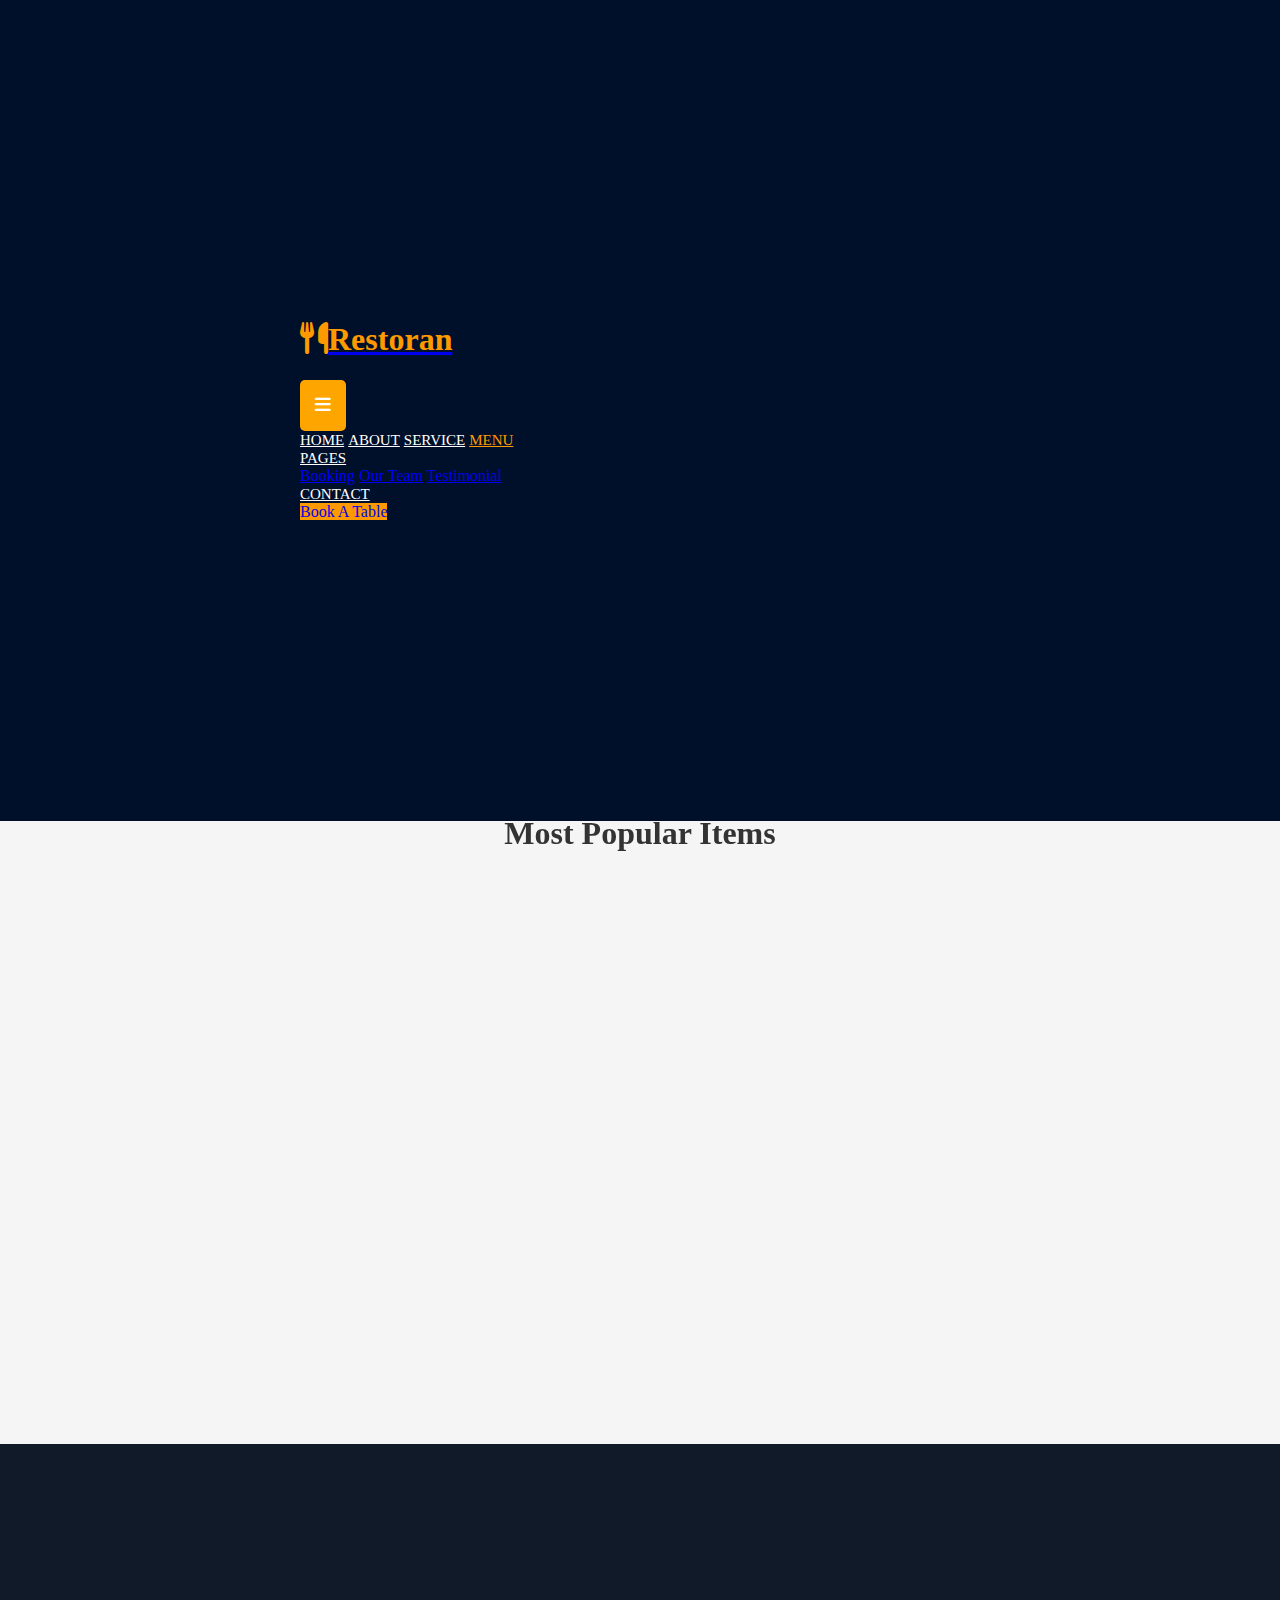
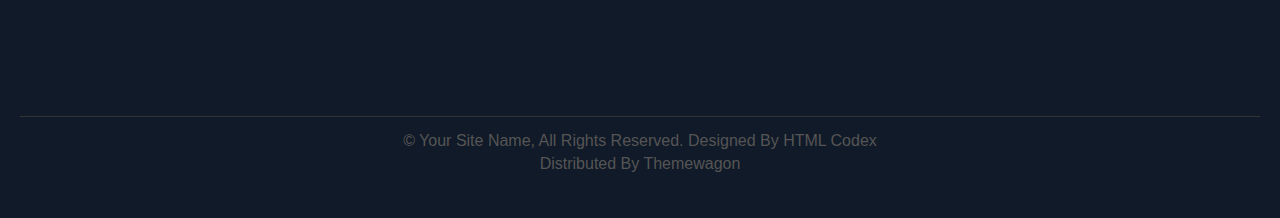
<file: menu.html>
<!DOCTYPE html>
<html lang="en">
  <head>
    <meta charset="UTF-8" />
    <meta name="viewport" content="width=device-width, initial-scale=1.0">
    <meta content="width=device-width, initial-scale=1, maximum-scale=1, user-scalable=no" name="viewport">
    <title>Menu</title>
    <link rel="stylesheet" href="style.css"/>
    <link href="https://fonts.googleapis.com/css2?family=Poppins:wght@400;500;700&display=swap" rel="stylesheet">
    <link rel="stylesheet"href="https://cdnjs.cloudflare.com/ajax/libs/font-awesome/6.7.2/css/all.min.css"/>
    <link rel="stylesheet" type="text/css" href="owl.carousel.min.css">
    <link href="https://unpkg.com/aos@2.3.1/dist/aos.css" rel="stylesheet">
    <link href="https://cdn.jsdelivr.net/npm/bootstrap@5.0.2/dist/css/bootstrap.min.css" rel="stylesheet" integrity="sha384-EVSTQN3/azprG1Anm3QDgpJLIm9Nao0Yz1ztcQTwFspd3yD65VohhpuuCOmLASjC" crossorigin="anonymous">
   <!-- google fonts -->
   <link rel="preconnect" href="https://fonts.googleapis.com">
   <link rel="preconnect" href="https://fonts.gstatic.com" crossorigin>
   <link href="https://fonts.googleapis.com/css2?family=Anton&family=Dancing+Script:wght@400..700&family=Oswald:wght@200..700&display=swap" rel="stylesheet">
   <link rel="preconnect" href="https://fonts.googleapis.com">
   <link rel="preconnect" href="https://fonts.gstatic.com" crossorigin>
   <link href="https://fonts.googleapis.com/css2?family=Anton&family=Oswald:wght@200..700&display=swap" rel="stylesheet">
   <link rel="preconnect" href="https://fonts.googleapis.com">
   <link rel="preconnect" href="https://fonts.gstatic.com" crossorigin>
   <link href="https://fonts.googleapis.com/css2?family=Oswald:wght@200..700&display=swap" rel="stylesheet">
   <!-- end -->
  
  </head>
<body>
 <div class="position-relative p-0">
    <nav class="navbar navbar-expand-lg team px-4 px-lg-5 py-3 py-lg-0">
        <a href="#" class="navbar-brand p-0">
            <h1 class="naming m-0"><i class="fa fa-utensils me-3"></i>Restoran</h1> </a>
        <button class="navbar-toggler collapsed" type="button" data-bs-toggle="collapse" data-bs-target="#navbarCollapse" aria-expanded="false">
            <span class="fa fa-bars tt"></span>
        </button>
        <div class="navbar-collapse collapse" id="navbarCollapse">
            <div class="navbar-nav ms-auto py-0 pe-4">
                <a href="./index.html" class="nav-item nav-link ">Home</a>
                <a href="./about.html" class="nav-item nav-link ">About</a>
                <a href="./service.html" class="nav-item nav-link">Service</a>
                <a href="./menu.html" class="nav-item nav-link active">Menu</a>
                <div class="nav-item dropdown">
                    <a href="" class="nav-link dropdown-toggle" data-bs-toggle="dropdown" aria-expanded="false">Pages</a>
                    <div class="dropdown-menu m-0">
                        <a href="./booking.html" class="dropdown-item">Booking</a>
                        <a href="./team.html" class="dropdown-item">Our Team</a>
                        <a href="./testimonial.html" class="dropdown-item">Testimonial</a>
                    </div>
                </div>
                <a href="./contact.html" class="nav-item nav-link">Contact</a>
            </div>
            <a href="./index.html" class=" test btn-primary  py-2 px-4">Book A Table</a>
        </div>
    </nav>
    <section class="hero">
        <div class="overlay">
            <h1 class="name1" data-aos="fade-up"data-aos-duration="3000">Food Menu</h1>
            <p><a href="#">HOME</a> / <a href="#">PAGES</a> /Menu </p>
        </div>
    </section>
  </div>
  <div class="container-xxl py-5">
    <div class="container">
      <div class="title-section2"data-aos="fade-up"data-aos-duration="3000">
        <div class="sub-title2">
          <div class="line"></div>
          <span style="font-family:Dancing Script, serif; font-size: 2rem;">Food Menu</span>
          <div class="line"></div>
        </div>
        <h2 class="main-title2">Most Popular Items</h2>
      </div>
      <div class="menu-container"data-aos="fade-up"data-aos-duration="3000">
        <div class="menu-item">
          <i class="fa-solid fa-mug-saucer icon"></i>
          <div>
            <p class="menu-text">popular</p>
            <h6 class="menu-title">Breakfast</h6>
          </div>
        </div>
         <div class="menu-item">
          <i class="fa-solid fa-mug-saucer icon"></i>
          <div>
            <p class="menu-text">Special</p>
            <h6 class="menu-title">Launch</h6>
          </div>
        </div>
        <div class="menu-item">
            <i class="fa-solid fa-mug-saucer icon"></i>
          <div>
          <p class="menu-text">Lovely</p>
          <h6 class="menu-title">Dinner</h6>
        </div>
        </div> 
      </div>
        <div class="food-items"data-aos="fade-up"data-aos-duration="3000">
        <div class="food-item">
          <img src="./menu-1.jpg" alt="Food Image">
          <div class="food-info">
            <h5>Chicken Burger</h5>
            <p>Lorem ipsum dolor sit amet consectetur.</p>
          </div>
          <h5 class="price">$115</h5>
        </div>
        <div class="food-item">
          <img src="./menu-2.jpg" alt="Food Image">
          <div class="food-info">
            <h5>Chicken Burger</h5>
            <p>Lorem ipsum dolor sit amet consectetur.</p>
          </div>
          <h5 class="price">$115</h5>
        </div>
        <div class="food-item">
          <img src="./menu-3.jpg" alt="Food Image">
          <div class="food-info">
            <h5>Chicken Burger</h5>
            <p>Lorem ipsum dolor sit amet consectetur.</p>
          </div>
          <h5 class="price">$115</h5>
        </div>
        <div class="food-item">
          <img src="./menu-4.jpg" alt="Food Image">
          <div class="food-info">
            <h5>Chicken Burger</h5>
            <p>Lorem ipsum dolor sit amet consectetur.</p>
          </div>
          <h5 class="price">$115</h5>
        </div>
        <div class="food-item">
          <img src="./menu-5.jpg" alt="Food Image">
          <div class="food-info">
            <h5>Chicken Burger</h5>
            <p>Lorem ipsum dolor sit amet consectetur.</p>
          </div>
          <h5 class="price">$115</h5>
        </div>
        <div class="food-item">
          <img src="./menu-6.jpg" alt="Food Image">
          <div class="food-info">
            <h5>Chicken Burger</h5>
            <p>Lorem ipsum dolor sit amet consectetur.</p>
          </div>
          <h5 class="price">$115</h5>
        </div>
        <div class="food-item">
          <img src="./menu-7.jpg" alt="Food Image">
          <div class="food-info">
            <h5>Chicken Burger</h5>
            <p>Lorem ipsum dolor sit amet consectetur.</p>
          </div>
          <h5 class="price">$115</h5>
        </div>
        <div class="food-item">
          <img src="./menu-8.jpg" alt="Food Image">
          <div class="food-info">
            <h5>Chicken Burger</h5>
            <p>Lorem ipsum dolor sit amet consectetur.</p>
          </div>
          <h5 class="price">$115</h5>
        </div>
        </div>
       </div>
  </div>
  <footer>
    <div class="footer-container"data-aos="fade-up"data-aos-duration="3000">
     <div class="footer-column">
        <h3 style="font-family:Dancing Script, serif; font-size: 2rem;">Company <span class="line"></span></h3>
        <ul>
          <li><a href="#">About Us</a></li>
          <li><a href="#">Contact Us</a></li>
          <li><a href="#">Reservation</a></li>
          <li><a href="#">Privacy Policy</a></li>
          <li><a href="#">Terms & Condition</a></li>
        </ul>
      </div> 
      <div class="footer-column">
        <h3 style="font-family:Dancing Script, serif; font-size: 2rem;">Contact <span class="line"></span></h3>
        <p><i class="fa fa-map-marker"></i> 123 Street, New York, USA</p>
        <p><i class="fa fa-phone"></i> +012 345 67890</p>
        <p><i class="fa fa-envelope"></i> info@example.com</p>
        <div class="social-icons">
          <a href="#"><i class="fa-brands fa-twitter"></i></a>
          <a href="#"><i class="fa-brands fa-facebook-f"></i></a>
          <a href="#"><i class="fa-brands fa-youtube"></i></a>
          <a href="#"><i class="fa-brands fa-linkedin-in"></i></a>
        </div>
      </div> 
        <div class="footer-column">
        <h3 style="font-family:Dancing Script, serif; font-size: 2rem;">Opening <span class="line"></span></h3>
        <p>Monday - Saturday: 09AM - 09PM</p>
        <p>Sunday: 10AM - 08PM</p>
      </div> 
      <div class="footer-column">
        <h3 style="font-family:Dancing Script, serif; font-size: 2rem;">Newsletter <span class="line"></span></h3>
        <p>Subscribe to our newsletter for updates and offers.</p>
        <div class="signup-container">
          <input type="email" placeholder="Your email" class="email-input">
          <button class="signup-button">SIGNUP</button>
      </div>
        
      </div>
    </div>
    <div class="footer-bottom">
      <p>© Your Site Name, All Rights Reserved. Designed By HTML Codex</p>
      <p>Distributed By Themewagon</p>
    </div>
  </footer>
  <!-- JavaScript Libraries -->
  <script src="./jquery-3.4.1.min.js.download"></script>
  <script src="./bootstrap.bundle.min.js.download"></script>
  <script src="./wow.min.js.download"></script>
 
  <script src="./main.js.download"></script>
     
      <script src="js/owl.carousel.min.js"></script>
      <script src="js/script.js"></script>
      <script src="full.js"></script>
      <script src="video.js"></script>
      <script src="https://unpkg.com/aos@2.3.1/dist/aos.js"></script>
      <script>
        AOS.init();
      </script>
</body>
</html>
</file>
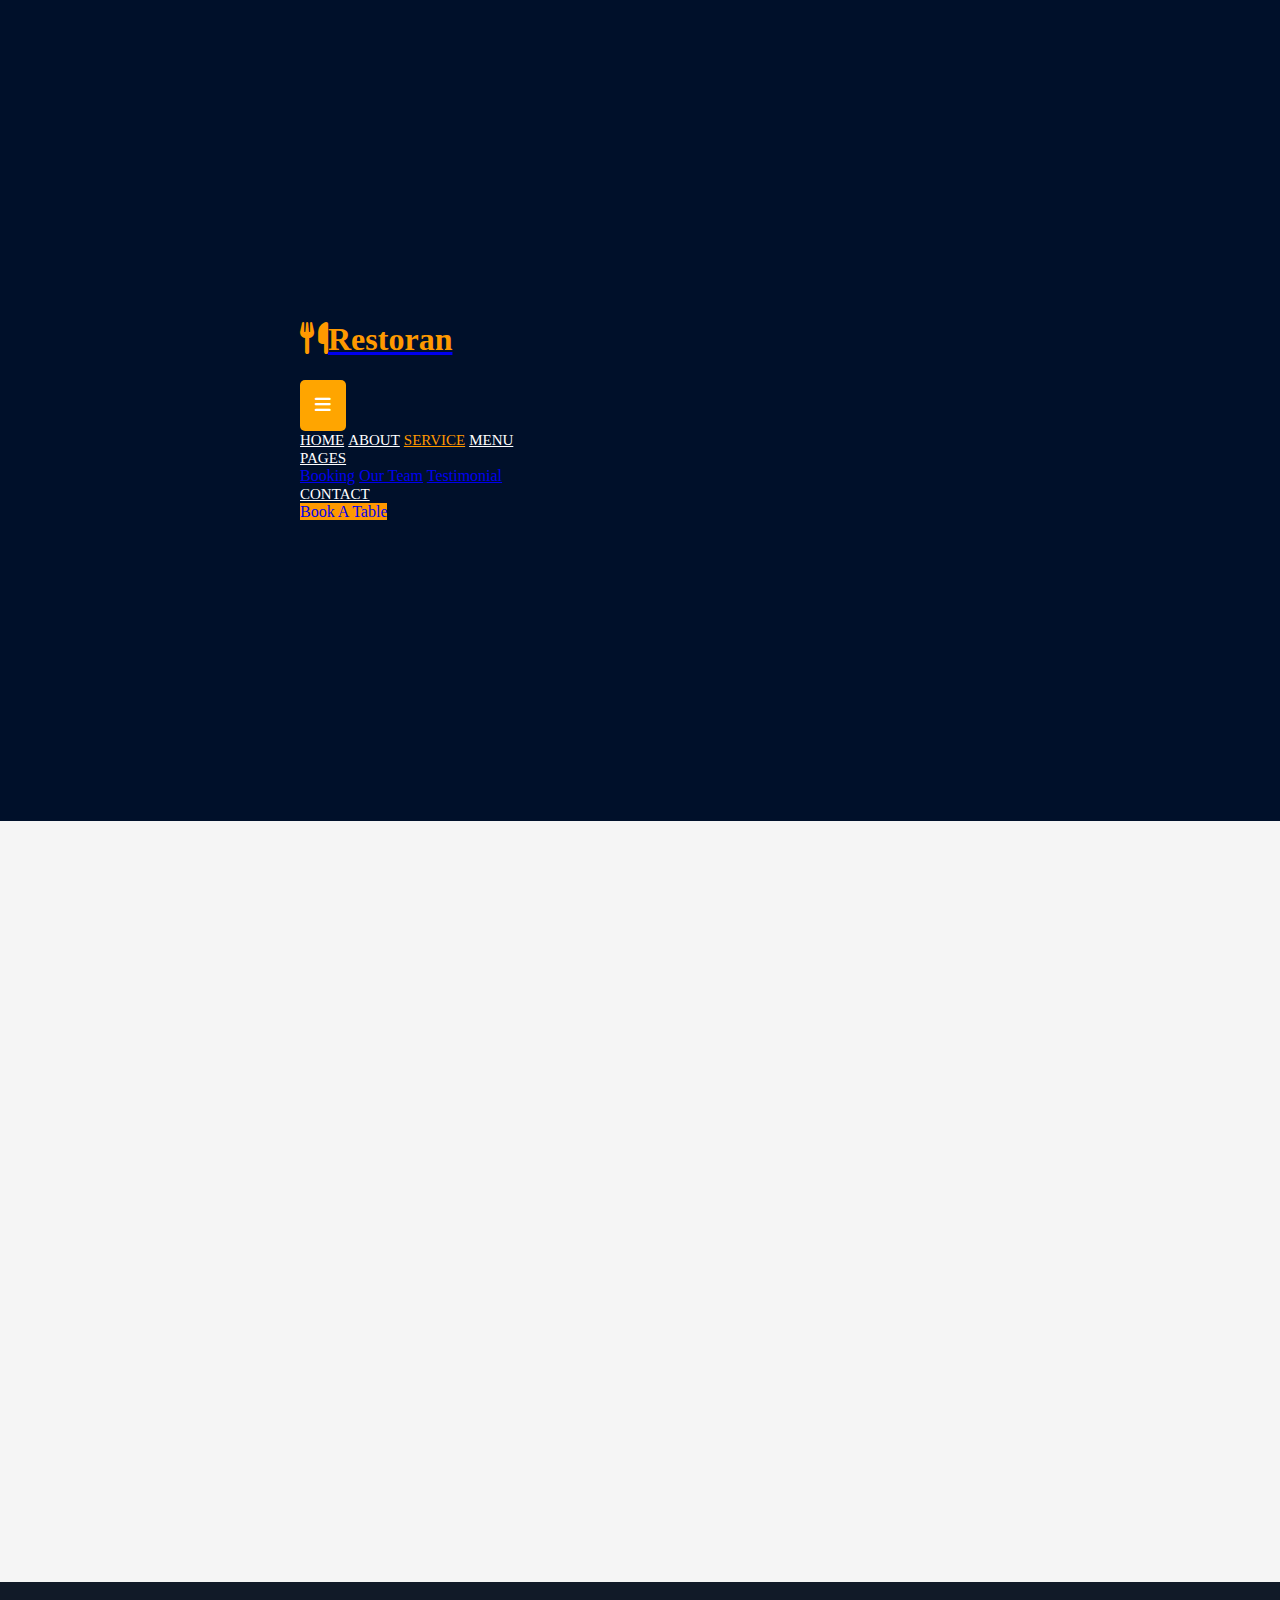
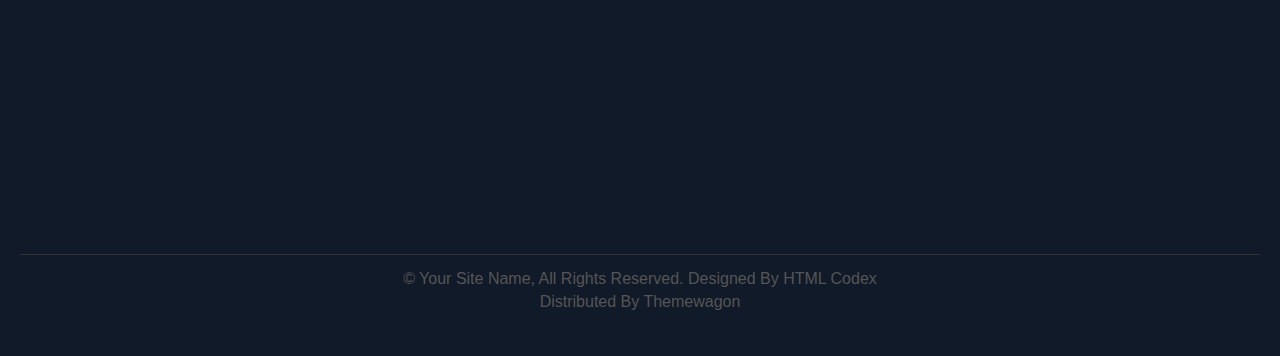
<file: service.html>
<!DOCTYPE html>
<html lang="en">
  <head>
    <meta charset="UTF-8" />
    <meta name="viewport" content="width=device-width, initial-scale=1.0">
    <meta content="width=device-width, initial-scale=1, maximum-scale=1, user-scalable=no" name="viewport">
    <title>Service</title>
    <link rel="stylesheet" href="style.css"/>
    <link href="https://fonts.googleapis.com/css2?family=Poppins:wght@400;500;700&display=swap" rel="stylesheet">
    <link rel="stylesheet"href="https://cdnjs.cloudflare.com/ajax/libs/font-awesome/6.7.2/css/all.min.css"/>
    <link rel="stylesheet" type="text/css" href="owl.carousel.min.css">
    <link href="https://unpkg.com/aos@2.3.1/dist/aos.css" rel="stylesheet">
    <link href="https://cdn.jsdelivr.net/npm/bootstrap@5.0.2/dist/css/bootstrap.min.css" rel="stylesheet" integrity="sha384-EVSTQN3/azprG1Anm3QDgpJLIm9Nao0Yz1ztcQTwFspd3yD65VohhpuuCOmLASjC" crossorigin="anonymous">
   <!-- google fonts -->
   <link rel="preconnect" href="https://fonts.googleapis.com">
   <link rel="preconnect" href="https://fonts.gstatic.com" crossorigin>
   <link href="https://fonts.googleapis.com/css2?family=Anton&family=Dancing+Script:wght@400..700&family=Oswald:wght@200..700&display=swap" rel="stylesheet">
   <link rel="preconnect" href="https://fonts.googleapis.com">
   <link rel="preconnect" href="https://fonts.gstatic.com" crossorigin>
   <link href="https://fonts.googleapis.com/css2?family=Anton&family=Oswald:wght@200..700&display=swap" rel="stylesheet">
   <link rel="preconnect" href="https://fonts.googleapis.com">
   <link rel="preconnect" href="https://fonts.gstatic.com" crossorigin>
   <link href="https://fonts.googleapis.com/css2?family=Oswald:wght@200..700&display=swap" rel="stylesheet">
   <!-- end -->
   <style>
    .bg{
        margin-bottom: 40px;
        padding: 20px;
       }
       .title-section2{
        margin-top: 50px;
       }
       .overlay>h1{
      font-size: 3rem;
    }
   </style>
  </head>
<body>
 <div class="position-relative p-0">
    <nav class="navbar navbar-expand-lg team px-4 px-lg-5 py-3 py-lg-0">
        <a href="#" class="navbar-brand p-0">
            <h1 class="naming m-0"><i class="fa fa-utensils me-3"></i>Restoran</h1> </a>
        <button class="navbar-toggler collapsed" type="button" data-bs-toggle="collapse" data-bs-target="#navbarCollapse" aria-expanded="false">
            <span class="fa fa-bars tt"></span>
        </button>
        <div class="navbar-collapse collapse" id="navbarCollapse">
            <div class="navbar-nav ms-auto py-0 pe-4">
                <a href="./index.html" class="nav-item nav-link ">Home</a>
                <a href="./about.html" class="nav-item nav-link ">About</a>
                <a href="./service.html" class="nav-item nav-link active">Service</a>
                <a href="./menu.html" class="nav-item nav-link">Menu</a>
                <div class="nav-item dropdown">
                    <a href="" class="nav-link dropdown-toggle" data-bs-toggle="dropdown" aria-expanded="false">Pages</a>
                    <div class="dropdown-menu m-0">
                        <a href="./booking.html" class="dropdown-item">Booking</a>
                        <a href="./team.html" class="dropdown-item">Our Team</a>
                        <a href="./testimonial.html" class="dropdown-item">Testimonial</a>
                    </div>
                </div>
                <a href="./contact.html" class="nav-item nav-link">Contact</a>
            </div>
            <a href="./index.html" class=" test btn-primary  py-2 px-4">Book A Table</a>
        </div>
    </nav>
    <section class="hero">
        <div class="overlay">
            <h1 class="name1"data-aos="fade-up"data-aos-duration="3000">Services</h1>
            <p><a href="#">HOME</a> / <a href="#">PAGES</a> / SERVICE</p>
        </div>
    </section>
  </div>

  <div class="title-section2"data-aos="fade-up"data-aos-duration="3000">
    <div class="sub-title2">
      <div class="line"></div>
      <span style="font-family:Dancing Script, serif; font-size: 2rem; color:#f90">Our services</span>
      <div class="line"></div>
    </div>
    <h2 class="main-title2">Explore our service</h2>
  </div>
  <div class="bg" >
    <div class="box1"data-aos="fade-up" data-aos-duration="4000">
      <i class="fa-solid fa-user-tie mt"></i>
      <h2>Master Chefs</h2>
      <p>
        Diam elitr kasd sed at elitr sed ipsum justo dolor sed clita amet diam
      </p>
    </div>
    <div class="box1"data-aos="fade-up"data-aos-duration="4000">
      <i class="fa fa-utensils me-3 mt"></i>
      <h2>Quality Food</h2>
      <p>
        Diam elitr kasd sed at elitr sed ipsum justo dolor sed clita amet diam
      </p>
    </div>
    <div class="box1"data-aos="fade-up"data-aos-duration="4000">
      <i class="fa-solid fa-cart-plus mt"></i>
      <h2>Online Order</h2>
      <p>
        Diam elitr kasd sed at elitr sed ipsum justo dolor sed clita amet diam
      </p>
    </div>
    <div class="box1"data-aos="fade-up"data-aos-duration="4000">
      <i class="fa-solid fa-headset mt"></i>
      <h2>24/7 Service</h2>
      <p>
        Diam elitr kasd sed at elitr sed ipsum justo dolor sed clita amet diam
      </p>
    </div>
  </div> 
  <footer>
    <div class="footer-container"data-aos="fade-up"data-aos-duration="3000">
     <div class="footer-column">
        <h3 style="font-family:Dancing Script, serif; font-size: 2rem;">Company <span class="line"></span></h3>
        <ul>
          <li><a href="#">About Us</a></li>
          <li><a href="#">Contact Us</a></li>
          <li><a href="#">Reservation</a></li>
          <li><a href="#">Privacy Policy</a></li>
          <li><a href="#">Terms & Condition</a></li>
        </ul>
      </div> 
      <div class="footer-column">
        <h3 style="font-family:Dancing Script, serif; font-size: 2rem;">Contact <span class="line"></span></h3>
        <p><i class="fa fa-map-marker"></i> 123 Street, New York, USA</p>
        <p><i class="fa fa-phone"></i> +012 345 67890</p>
        <p><i class="fa fa-envelope"></i> info@example.com</p>
        <div class="social-icons">
          <a href="#"><i class="fa-brands fa-twitter"></i></a>
          <a href="#"><i class="fa-brands fa-facebook-f"></i></a>
          <a href="#"><i class="fa-brands fa-youtube"></i></a>
          <a href="#"><i class="fa-brands fa-linkedin-in"></i></a>
        </div>
      </div> 
        <div class="footer-column">
        <h3 style="font-family:Dancing Script, serif; font-size: 2rem;">Opening <span class="line"></span></h3>
        <p>Monday - Saturday: 09AM - 09PM</p>
        <p>Sunday: 10AM - 08PM</p>
      </div> 
      <div class="footer-column">
        <h3 style="font-family:Dancing Script, serif; font-size: 2rem;">Newsletter <span class="line"></span></h3>
        <p>Subscribe to our newsletter for updates and offers.</p>
        <div class="signup-container">
          <input type="email" placeholder="Your email" class="email-input">
          <button class="signup-button">SIGNUP</button>
      </div>
        
      </div>
    </div>
    <div class="footer-bottom">
      <p>© Your Site Name, All Rights Reserved. Designed By HTML Codex</p>
      <p>Distributed By Themewagon</p>
    </div>
  </footer>
  <!-- JavaScript Libraries -->
  <script src="./jquery-3.4.1.min.js.download"></script>
  <script src="./bootstrap.bundle.min.js.download"></script>
  <script src="./wow.min.js.download"></script>
  <script src="./main.js.download"></script>
     <script src="js/owl.carousel.min.js"></script>
      <script src="js/script.js"></script>
      <script src="full.js"></script>
      <script src="video.js"></script>
      <script src="https://unpkg.com/aos@2.3.1/dist/aos.js"></script>
      <script>
        AOS.init();
      </script>
</body>
</html>
</file>
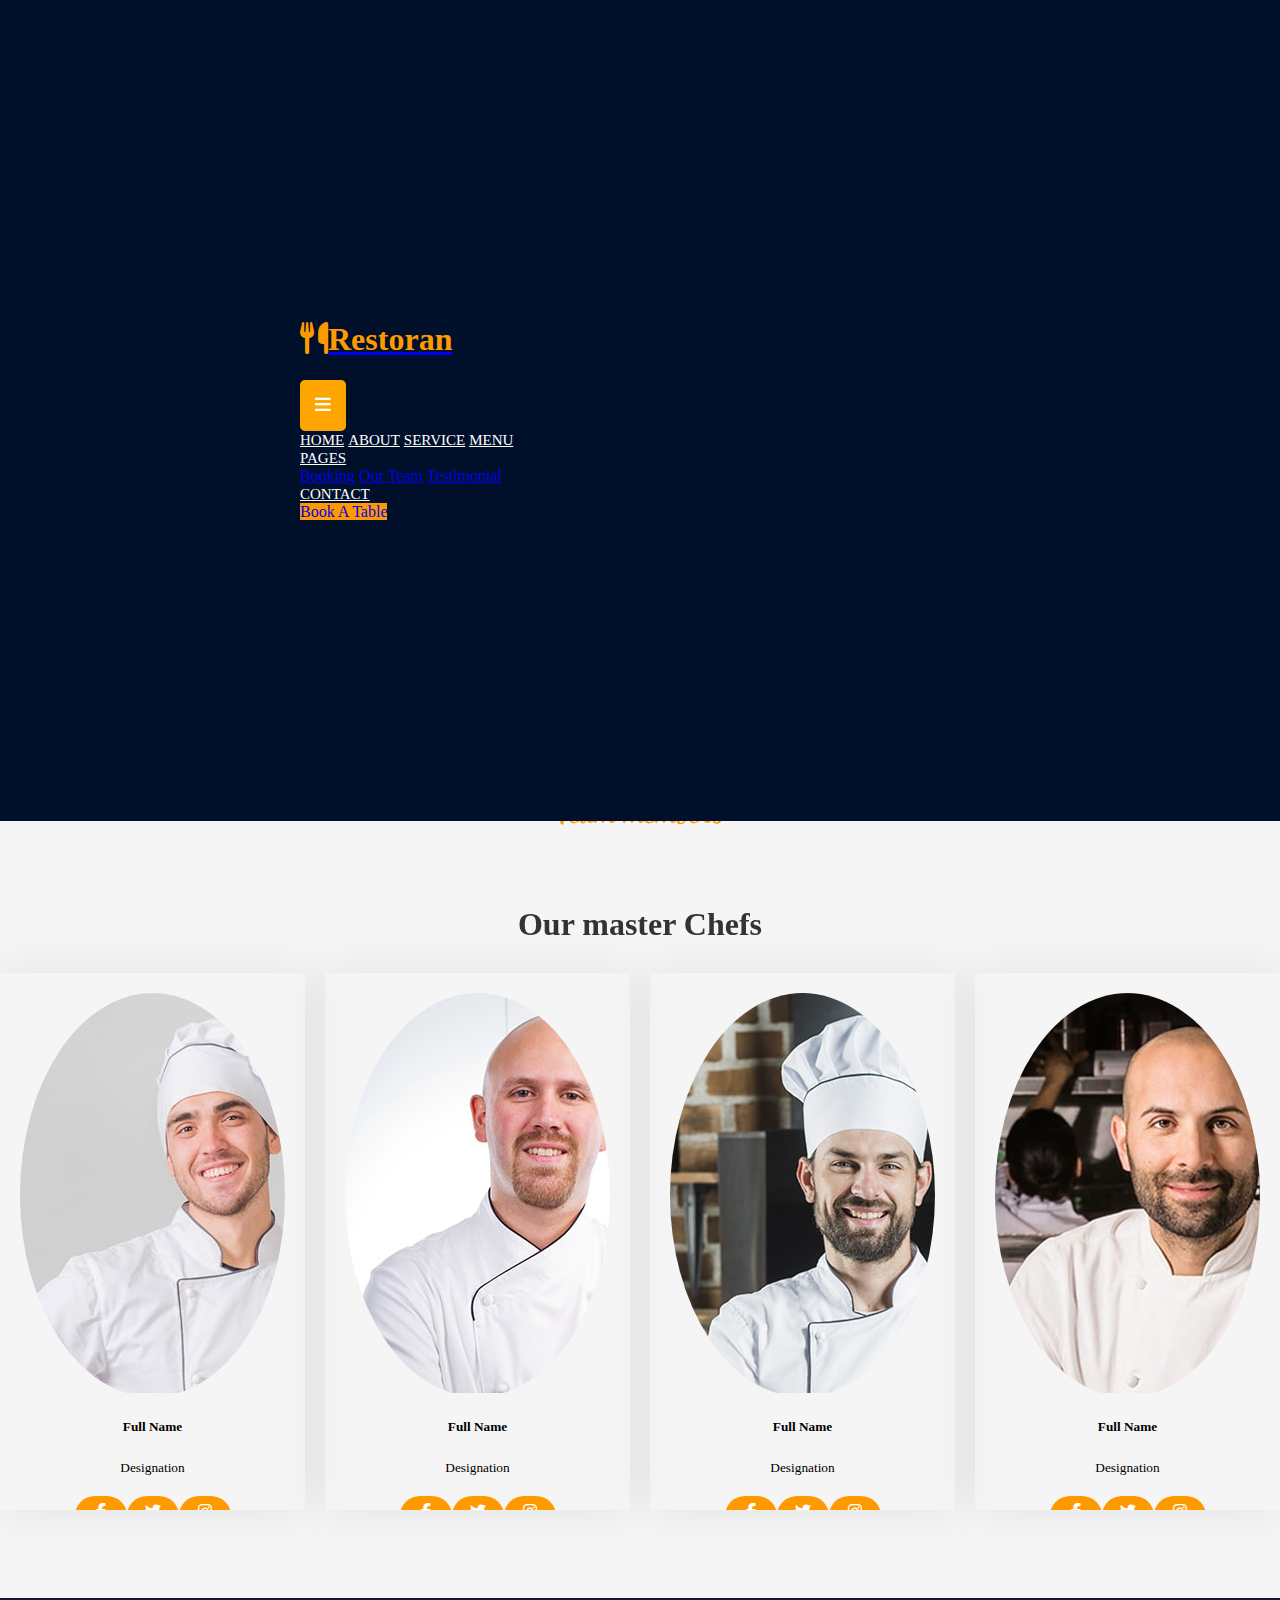
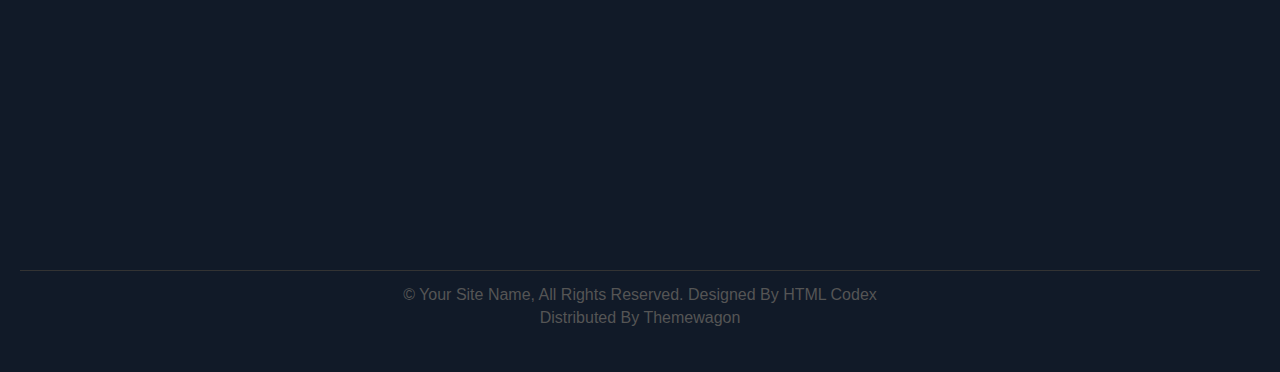
<file: team.html>
<!DOCTYPE html>
<html lang="en">
  <head>
    <meta charset="UTF-8" />
    <meta name="viewport" content="width=device-width, initial-scale=1.0">
    <meta content="width=device-width, initial-scale=1, maximum-scale=1, user-scalable=no" name="viewport">
    <title>Team</title>
    <link rel="stylesheet" href="style.css"/>
    <link href="https://fonts.googleapis.com/css2?family=Poppins:wght@400;500;700&display=swap" rel="stylesheet">
    <link rel="stylesheet"href="https://cdnjs.cloudflare.com/ajax/libs/font-awesome/6.7.2/css/all.min.css"/>
    <link rel="stylesheet" type="text/css" href="owl.carousel.min.css">
    <link href="https://unpkg.com/aos@2.3.1/dist/aos.css" rel="stylesheet">
    <link href="https://cdn.jsdelivr.net/npm/bootstrap@5.0.2/dist/css/bootstrap.min.css" rel="stylesheet" integrity="sha384-EVSTQN3/azprG1Anm3QDgpJLIm9Nao0Yz1ztcQTwFspd3yD65VohhpuuCOmLASjC" crossorigin="anonymous">
   <!-- google fonts -->
   <link rel="preconnect" href="https://fonts.googleapis.com">
   <link rel="preconnect" href="https://fonts.gstatic.com" crossorigin>
   <link href="https://fonts.googleapis.com/css2?family=Anton&family=Dancing+Script:wght@400..700&family=Oswald:wght@200..700&display=swap" rel="stylesheet">
   <link rel="preconnect" href="https://fonts.googleapis.com">
   <link rel="preconnect" href="https://fonts.gstatic.com" crossorigin>
   <link href="https://fonts.googleapis.com/css2?family=Anton&family=Oswald:wght@200..700&display=swap" rel="stylesheet">
   <link rel="preconnect" href="https://fonts.googleapis.com">
   <link rel="preconnect" href="https://fonts.gstatic.com" crossorigin>
   <link href="https://fonts.googleapis.com/css2?family=Oswald:wght@200..700&display=swap" rel="stylesheet">
   <!-- end -->
   <style>
    .members{
        margin-bottom: 50px;
       
    }
    .master{
        margin-top: 10px;
    }
    .overlay>h1{
      font-size: 3rem;
    }

   </style>
  </head>
<body>
 <div class="position-relative p-0">
    <nav class="navbar navbar-expand-lg team px-4 px-lg-5 py-3 py-lg-0">
        <a href="#" class="navbar-brand p-0">
            <h1 class="naming m-0"><i class="fa fa-utensils me-3"></i>Restoran</h1> </a>
        <button class="navbar-toggler collapsed" type="button" data-bs-toggle="collapse" data-bs-target="#navbarCollapse" aria-expanded="false">
            <span class="fa fa-bars tt"></span>
        </button>
        <div class="navbar-collapse collapse" id="navbarCollapse">
            <div class="navbar-nav ms-auto py-0 pe-4">
                <a href="./index.html" class="nav-item nav-link ">Home</a>
                <a href="./about.html" class="nav-item nav-link ">About</a>
                <a href="./service.html" class="nav-item nav-link">Service</a>
                <a href="./menu.html" class="nav-item nav-link ">Menu</a>
                <div class="nav-item dropdown">
                    <a href="" class="nav-link dropdown-toggle" data-bs-toggle="dropdown" aria-expanded="false">Pages</a>
                    <div class="dropdown-menu m-0">
                        <a href="./booking.html" class="dropdown-item">Booking</a>
                        <a href="./team.html" class="dropdown-item active">Our Team</a>
                        <a href="./testimonial.html" class="dropdown-item">Testimonial</a>
                    </div>
                </div>
                <a href="./contact.html" class="nav-item nav-link">Contact</a>
            </div>
            <a href="./index.html" class=" test btn-primary  py-2 px-4">Book A Table</a>
        </div>
    </nav>
    <section class="hero">
        <div class="overlay">
            <h1 class="name1"data-aos="fade-up"data-aos-duration="3000">Our Team</h1>
            <p><a href="#">HOME</a> / <a href="#">PAGES</a> /TEAM </p>
        </div>
    </section>
  </div>
  <!-- team start -->
  <div class="master"data-aos="fade-up"data-aos-duration="3000">
    <div class="sub-title2">
      <div class="line"></div>
      <h5 style="font-family:Dancing Script, serif; font-size: 2rem;color:#f90">Team members</h5>
      <div class="line"></div>
    </div>
    <h1 class="main-title2">Our master Chefs</h1>
  </div>
  <div class="members">
    <div class="team-item">
      <div class="page">
    <img class="img-fluid" src="./team-1.jpg" alt="">
</div>
 <h5 class="mb-0">Full Name</h5>
  <small>Designation</small>
<div class="student">
  <a class="full btn-primary mx-1" href=""><i class="fab fa-facebook-f"></i></a>
      <a class="full btn-primary mx-1" href=""><i class="fab fa-twitter"></i></a>
      <a class="full btn-primary mx-1" href=""><i class="fab fa-instagram"></i></a>
    </div>
    </div>
    <div class="team-item">
      <div class="page ">
    <img class="img-fluid" src="./team-2.jpg" alt="">
</div>
<h5 class="mb-0">Full Name</h5>
  <small>Designation</small>
<div class="student">
  <a class="full btn-primary mx-1" href=""><i class="fab fa-facebook-f"></i></a>
      <a class="full btn-primary mx-1" href=""><i class="fab fa-twitter"></i></a>
      <a class="full btn-primary mx-1" href=""><i class="fab fa-instagram"></i></a>
</div>
    </div>
    <div class="team-item">
      <div class="page ">
    <img class="img-fluid" src="./team-3.jpg" alt="">
</div>
<h5 class="mb-0">Full Name</h5>
  <small>Designation</small>
<div class="student">
  <a class="full btn-primary mx-1" href=""><i class="fab fa-facebook-f"></i></a>
      <a class="full btn-primary mx-1" href=""><i class="fab fa-twitter"></i></a>
      <a class="full btn-primary mx-1" href=""><i class="fab fa-instagram"></i></a>
</div>
    </div>
    <div class="team-item">
      <div class="page ">
    <img class="img-fluid" src="./team-4.jpg" alt="">
</div>
<h5 class="mb-0">Full Name</h5>
  <small>Designation</small>
<div class="student">
  <a class="full btn-primary mx-1" href=""><i class="fab fa-facebook-f"></i></a>
      <a class="full btn-primary mx-1" href=""><i class="fab fa-twitter"></i></a>
      <a class="full btn-primary mx-1" href=""><i class="fab fa-instagram"></i></a>
</div>
    </div>
  </div>
<!-- team end -->
<footer>
  <div class="footer-container"data-aos="fade-up"data-aos-duration="3000">
   <div class="footer-column">
      <h3 style="font-family:Dancing Script, serif; font-size: 2rem;">Company <span class="line"></span></h3>
      <ul>
        <li><a href="#">About Us</a></li>
        <li><a href="#">Contact Us</a></li>
        <li><a href="#">Reservation</a></li>
        <li><a href="#">Privacy Policy</a></li>
        <li><a href="#">Terms & Condition</a></li>
      </ul>
    </div> 
    <div class="footer-column">
      <h3 style="font-family:Dancing Script, serif; font-size: 2rem;">Contact <span class="line"></span></h3>
      <p><i class="fa fa-map-marker"></i> 123 Street, New York, USA</p>
      <p><i class="fa fa-phone"></i> +012 345 67890</p>
      <p><i class="fa fa-envelope"></i> info@example.com</p>
      <div class="social-icons">
        <a href="#"><i class="fa-brands fa-twitter"></i></a>
        <a href="#"><i class="fa-brands fa-facebook-f"></i></a>
        <a href="#"><i class="fa-brands fa-youtube"></i></a>
        <a href="#"><i class="fa-brands fa-linkedin-in"></i></a>
      </div>
    </div> 
      <div class="footer-column">
      <h3 style="font-family:Dancing Script, serif; font-size: 2rem;">Opening <span class="line"></span></h3>
      <p>Monday - Saturday: 09AM - 09PM</p>
      <p>Sunday: 10AM - 08PM</p>
    </div> 
    <div class="footer-column">
      <h3 style="font-family:Dancing Script, serif; font-size: 2rem;">Newsletter <span class="line"></span></h3>
      <p>Subscribe to our newsletter for updates and offers.</p>
      <div class="signup-container">
        <input type="email" placeholder="Your email" class="email-input">
        <button class="signup-button">SIGNUP</button>
    </div>
      
    </div>
  </div>
  <div class="footer-bottom">
    <p>© Your Site Name, All Rights Reserved. Designed By HTML Codex</p>
    <p>Distributed By Themewagon</p>
  </div>
</footer>
  <!-- JavaScript Libraries -->
  <script src="./jquery-3.4.1.min.js.download"></script>
  <script src="./wow.min.js.download"></script>
  <script src="./bootstrap.bundle.min.js.download"></script>
  <script src="./main.js.download"></script>
     <script src="js/owl.carousel.min.js"></script>
      <script src="js/script.js"></script>
      <script src="full.js"></script>
      <script src="video.js"></script>
      <script src="https://unpkg.com/aos@2.3.1/dist/aos.js"></script>
      <script>
        AOS.init();
      </script>
</body>
</html>
</file>
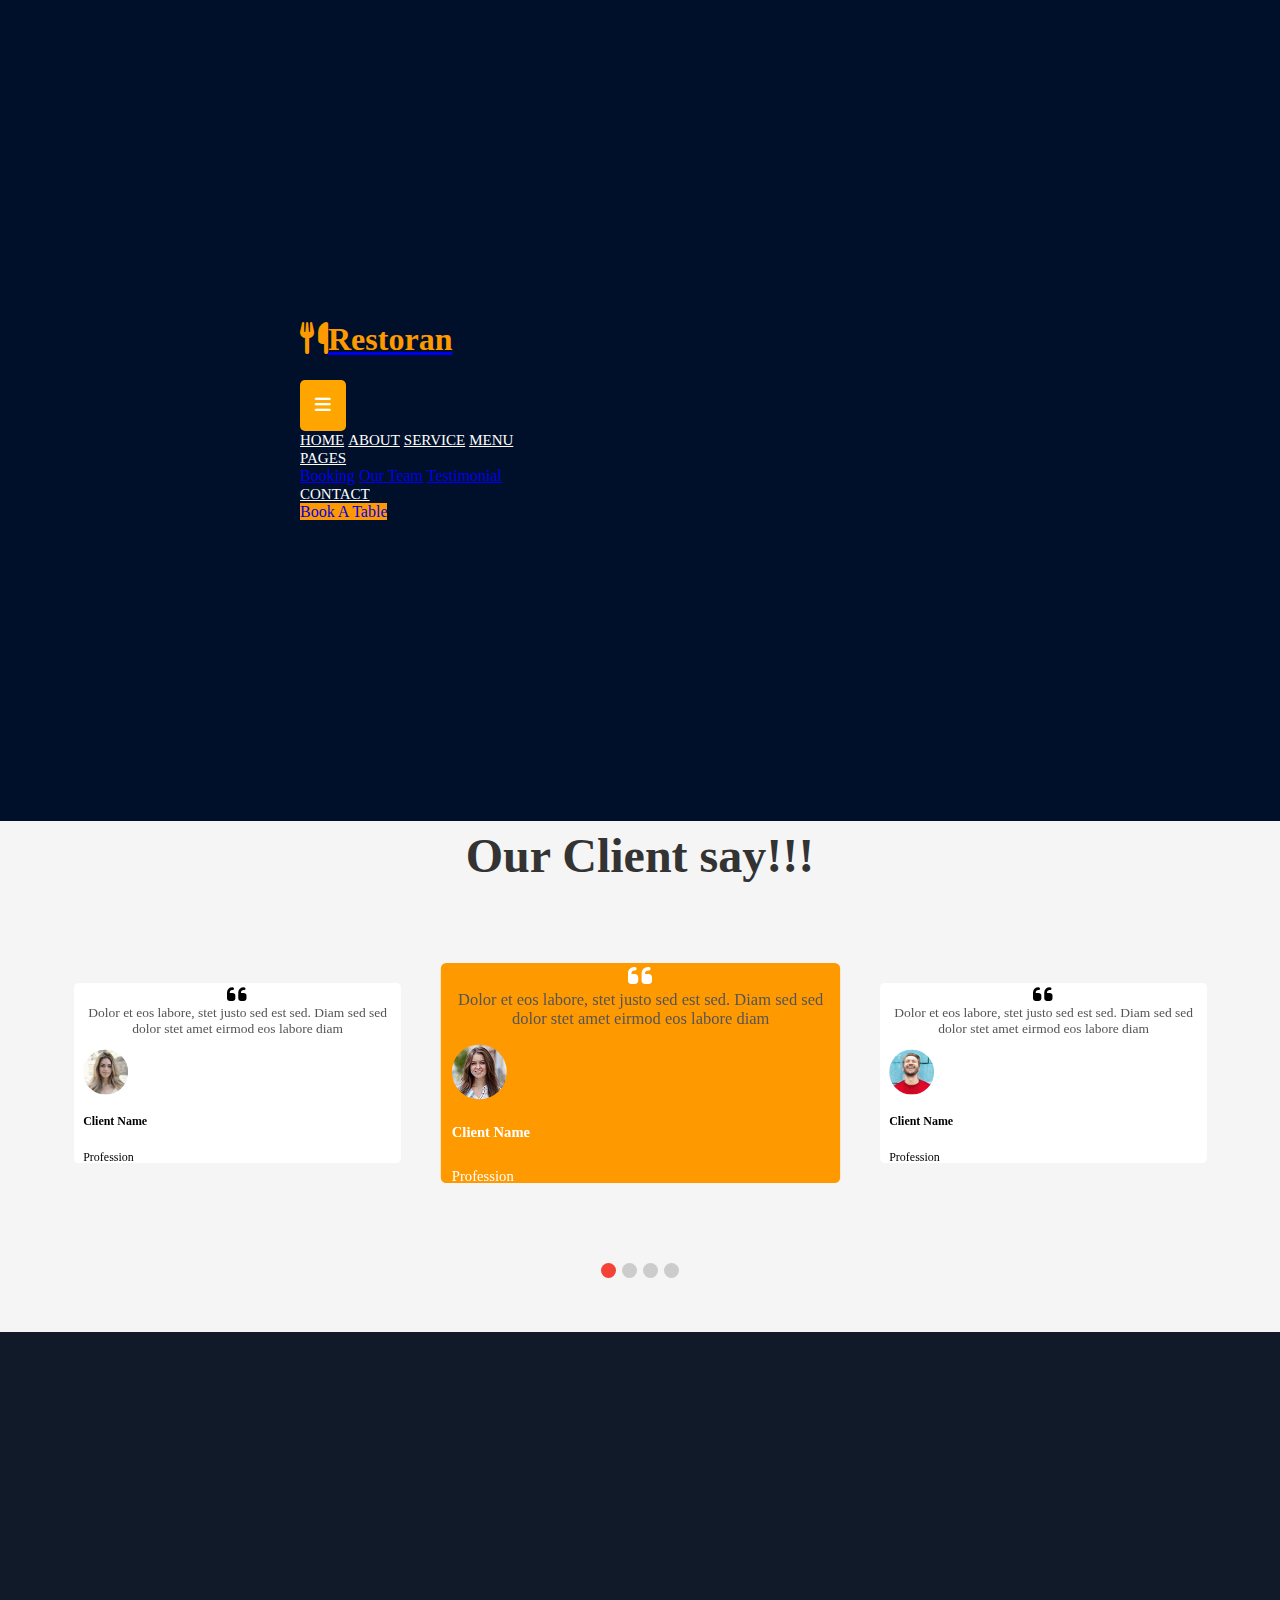
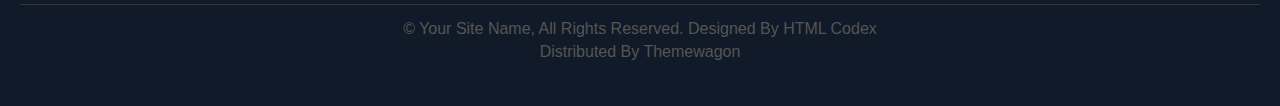
<file: testimonial.html>
<!DOCTYPE html>
<html lang="en">
  <head>
    <meta charset="UTF-8" />
    <meta name="viewport" content="width=device-width, initial-scale=1.0">
    <meta content="width=device-width, initial-scale=1, maximum-scale=1, user-scalable=no" name="viewport">
    <title>Testimonial</title>
    <link rel="stylesheet" href="style.css"/>
    <link href="https://fonts.googleapis.com/css2?family=Poppins:wght@400;500;700&display=swap" rel="stylesheet">
    <link rel="stylesheet"href="https://cdnjs.cloudflare.com/ajax/libs/font-awesome/6.7.2/css/all.min.css"/>
    <link rel="stylesheet" type="text/css" href="owl.carousel.min.css">
    <link href="https://unpkg.com/aos@2.3.1/dist/aos.css" rel="stylesheet">
    <link href="https://cdn.jsdelivr.net/npm/bootstrap@5.0.2/dist/css/bootstrap.min.css" rel="stylesheet" integrity="sha384-EVSTQN3/azprG1Anm3QDgpJLIm9Nao0Yz1ztcQTwFspd3yD65VohhpuuCOmLASjC" crossorigin="anonymous">
   <!-- google fonts -->
   <link rel="preconnect" href="https://fonts.googleapis.com">
   <link rel="preconnect" href="https://fonts.gstatic.com" crossorigin>
   <link href="https://fonts.googleapis.com/css2?family=Anton&family=Dancing+Script:wght@400..700&family=Oswald:wght@200..700&display=swap" rel="stylesheet">
   <link rel="preconnect" href="https://fonts.googleapis.com">
   <link rel="preconnect" href="https://fonts.gstatic.com" crossorigin>
   <link href="https://fonts.googleapis.com/css2?family=Anton&family=Oswald:wght@200..700&display=swap" rel="stylesheet">
   <link rel="preconnect" href="https://fonts.googleapis.com">
   <link rel="preconnect" href="https://fonts.gstatic.com" crossorigin>
   <link href="https://fonts.googleapis.com/css2?family=Oswald:wght@200..700&display=swap" rel="stylesheet">
   <!-- end -->
   <style>
    
    .overlay>h1{
      font-size: 3rem;
    }
</style>
  </head>
<body>
 <div class="position-relative p-0">
    <nav class="navbar navbar-expand-lg team px-4 px-lg-5 py-3 py-lg-0">
        <a href="#" class="navbar-brand p-0">
            <h1 class="naming m-0"><i class="fa fa-utensils me-3"></i>Restoran</h1> </a>
        <button class="navbar-toggler collapsed" type="button" data-bs-toggle="collapse" data-bs-target="#navbarCollapse" aria-expanded="false">
            <span class="fa fa-bars tt"></span>
        </button>
        <div class="navbar-collapse collapse" id="navbarCollapse">
            <div class="navbar-nav ms-auto py-0 pe-4">
                <a href="./index.html" class="nav-item nav-link ">Home</a>
                <a href="./about.html" class="nav-item nav-link ">About</a>
                <a href="./service.html" class="nav-item nav-link">Service</a>
                <a href="./menu.html" class="nav-item nav-link ">Menu</a>
                <div class="nav-item dropdown">
                    <a href="" class="nav-link dropdown-toggle" data-bs-toggle="dropdown" aria-expanded="false">Pages</a>
                    <div class="dropdown-menu m-0">
                        <a href="./booking.html" class="dropdown-item">Booking</a>
                        <a href="./team.html" class="dropdown-item ">Our Team</a>
                        <a href="./testimonial.html" class="dropdown-item active">Testimonial</a>
                    </div>
                </div>
                <a href="./contact.html" class="nav-item nav-link">Contact</a>
            </div>
            <a href="./index.html" class=" test btn-primary  py-2 px-4">Book A Table</a>
        </div>
    </nav>
    <section class="hero">
        <div class="overlay">
            <h1 class="name1"data-aos="fade-up"data-aos-duration="3000">Testimonial</h1>
            <p><a href="#">HOME</a> / <a href="#">PAGES</a> /TESTIMONIAL </p>
        </div>
    </section>
  </div>
  <div class="container-xxl">
    <section id="slider" class="pt-5">
    <div class="container">
      <div class="title-section1">
          <div class="sub-title1">
                  <div class="line"></div>
                  <span style="font-family:Dancing Script, serif; font-size: 2rem;color:#f90">Testimonial</span>
                  <div class="line"></div>
            </div>
         <h2 class="main-title1">Our Client say!!!</h2>
      </div>
      <div class="slider">
      <div class="owl-carousel">
      <div class="slider-card border rounded p-4">
         <i class="fa fa-quote-left fa-2x mb-3 kk"></i>
          <p >Dolor et eos labore, stet justo sed est sed. Diam sed sed dolor stet amet eirmod eos labore diam</p>
          <div class="d-flex align-items-center">
            <img class="img-fluid flex-shrink-0 rounded-circle" src="./testimonial-1.jpg" style="width: 50px; height: 50px;">
            <div class="ps-3">
                <h5 class="mb-1">Client Name</h5>
                <small>Profession</small>
            </div>
        </div>
    </div>                            
    <div class="slider-card  border rounded p-4">
      <i class="fa fa-quote-left fa-2x  mb-3"></i>
      <p>Dolor et eos labore, stet justo sed est sed. Diam sed sed dolor stet amet eirmod eos labore diam</p>
      <div class="d-flex align-items-center">
          <img class="img-fluid flex-shrink-0 rounded-circle" src="./testimonial-2.jpg" style="width: 50px; height: 50px;">
          <div class="ps-3">
              <h5 class="mb-1">Client Name</h5>
              <small>Profession</small>
          </div>
      </div>
    </div>               
    <div class="slider-card  border rounded p-4">
      <i class="fa fa-quote-left fa-2x  mb-3"></i>
      <p>Dolor et eos labore, stet justo sed est sed. Diam sed sed dolor stet amet eirmod eos labore diam</p>
      <div class="d-flex align-items-center">
          <img class="img-fluid flex-shrink-0 rounded-circle" src="./testimonial-3.jpg" style="width: 50px; height: 50px;">
          <div class="ps-3">
              <h5 class="mb-1">Client Name</h5>
              <small>Profession</small>
          </div>
      </div>
    </div>                
    <div class=" slider-card border rounded p-4">
      <i class="fa fa-quote-left fa-2x  mb-3"></i>
      <p>Dolor et eos labore, stet justo sed est sed. Diam sed sed dolor stet amet eirmod eos labore diam</p>
      <div class="d-flex align-items-center">
          <img class="img-fluid flex-shrink-0 rounded-circle" src="./testimonial-4.jpg" style="width: 50px; height: 50px;">
          <div class="ps-3">
              <h5 class="mb-1">Client Name</h5>
             <small>Profession</small>
         </div>
       </div>
      </div>
       </div>
      </div>
    </div>
    </section>
    </div>
    <footer>
      <div class="footer-container"data-aos="fade-up"data-aos-duration="3000">
       <div class="footer-column">
          <h3 style="font-family:Dancing Script, serif; font-size: 2rem;">Company <span class="line"></span></h3>
          <ul>
            <li><a href="#">About Us</a></li>
            <li><a href="#">Contact Us</a></li>
            <li><a href="#">Reservation</a></li>
            <li><a href="#">Privacy Policy</a></li>
            <li><a href="#">Terms & Condition</a></li>
          </ul>
        </div> 
        <div class="footer-column">
          <h3 style="font-family:Dancing Script, serif; font-size: 2rem;">Contact <span class="line"></span></h3>
          <p><i class="fa fa-map-marker"></i> 123 Street, New York, USA</p>
          <p><i class="fa fa-phone"></i> +012 345 67890</p>
          <p><i class="fa fa-envelope"></i> info@example.com</p>
          <div class="social-icons">
            <a href="#"><i class="fa-brands fa-twitter"></i></a>
            <a href="#"><i class="fa-brands fa-facebook-f"></i></a>
            <a href="#"><i class="fa-brands fa-youtube"></i></a>
            <a href="#"><i class="fa-brands fa-linkedin-in"></i></a>
          </div>
        </div> 
          <div class="footer-column">
          <h3 style="font-family:Dancing Script, serif; font-size: 2rem;">Opening <span class="line"></span></h3>
          <p>Monday - Saturday: 09AM - 09PM</p>
          <p>Sunday: 10AM - 08PM</p>
        </div> 
        <div class="footer-column">
          <h3 style="font-family:Dancing Script, serif; font-size: 2rem;">Newsletter <span class="line"></span></h3>
          <p>Subscribe to our newsletter for updates and offers.</p>
          <div class="signup-container">
            <input type="email" placeholder="Your email" class="email-input">
            <button class="signup-button">SIGNUP</button>
        </div>
          </div>
      </div>
      <div class="footer-bottom">
        <p>© Your Site Name, All Rights Reserved. Designed By HTML Codex</p>
        <p>Distributed By Themewagon</p>
      </div>
    </footer>
  <!-- JavaScript Libraries -->
  <script src="./jquery-3.4.1.min.js.download"></script>
  <script src="./wow.min.js.download"></script>
  <script src="./bootstrap.bundle.min.js.download"></script>
  <script src="./main.js.download"></script>
     <script src="js/owl.carousel.min.js"></script>
      <script src="js/script.js"></script>
      <script src="full.js"></script>
      <script src="video.js"></script>
      <script src="https://unpkg.com/aos@2.3.1/dist/aos.js"></script>
      <script>
        AOS.init();
      </script>
</body>
</html>
</file>
<file: style.css>
body {
  box-sizing: border-box;
  margin: 0;
  padding: 0;
  scrollbar-width: none;
  background-color: whitesmoke;
}


.team .navbar-nav .nav-link {
  position: relative;
  margin-left: 25px;
  padding: 45px 0;
  font-size: 15px;
  color:white !important;
  text-transform: uppercase;
  font-weight: 500;
  outline: none;
  transition: 0.5s;
}

.team{
  background-color: #00102a;
  padding: 300px;
  
}
.team{
  position: fixed !important;
  top:0;
  width: 100%;
  z-index: 1;
}

.team .navbar-nav .nav-link {
  padding: 20px 0;
}

.team .navbar-nav .nav-link:hover,
.team .navbar-nav .nav-link.active {
  color:#f90 !important;
}

.team .navbar-brand img {
  max-height: 60px;
  transition: 0.5s;
}

.team .navbar-brand img {
  max-height: 45px;
}
.team .navbar-nav .nav-link,
  .team .navbar-nav .nav-link {
    padding: 35px 0;
    margin-left: 0;
   
  }
  .test{
    text-decoration: none;
  }
  .hero {
    background:linear-gradient(rgba(15, 23, 43, 0.9), rgba(15, 23, 43, 0.9)), url('./hero.png') center/cover no-repeat;
    height: 70vh;
    display: flex;
    align-items: center;
    justify-content: center;
    text-align: center;
    color: white;
    position: relative;
    padding-top: 100px;
  }
  
  .hero .overlay {
    padding: 20px;
    border-radius: 10px;
  }
  
  .hero h1 {
    font-size: 40px;
    margin-bottom: 10px;
  }
  
  .hero p {
    font-size: 18px;
    color: white;
  }
  
  .hero a {
    color: orange;
    text-decoration: none;
  }
  

 @media (max-width: 991.98px) {
   .team {
    position: relative;
  } 

   .team .navbar-collapse {
        margin-top: 10px;
        border-top: 1px solid rgba(142, 38, 38, 0.1)
    }
    .test{
       padding:15px;
     
    } 

   .team .navbar-nav .nav-link,
  .sticky-top.navbar-dark .navbar-nav .nav-link {
    padding: 15px 0;
    margin-left:0;
   
  } 
  


   .team .navbar-brand img {
    max-height: 45px;
  } 

  .tt{
    color: #f1f8ff;
  }
 } 

/*** Hero Header ***/
.hero-header {
  background: linear-gradient(rgba(15, 23, 43, 0.9), rgba(15, 23, 43, 0.9)),
    url(./hero.png);
  background-position: center center;
  background-repeat: no-repeat;
  background-size: cover;
}

.hero-header img {
  animation: imgRotate 50s linear infinite;
}

@keyframes imgRotate {
  100% {
    transform: rotate(360deg);
  }
}

.naming {
  color: #f90;
  
}
.name1{
  font-family: "Oswald", serif;

}
.bg-danger{
  color: #00102a;
}

.btn-primary {
  background-color: #f90 !important;
}
.enjoy1 {
  font-family: "Anton", serif;
}
/* contact section */
.contactmain{
  display: grid;
  grid-template-columns: auto auto auto;
  justify-content: space-around;
  margin-top: 20px;
}
.category {
  font-size: 18px;
  font-weight: bold;
  color: orange;
  font-family: 'Arial', sans-serif;
  display: flex;
  align-items: center;
  gap: 8px;
}

.title {
  font-style: italic;
}

.line {
  flex-grow: 1;
  height: 2px;
  background-color: orange;
  display: inline-block;
  margin-left: 8px;
}

p {
  font-size: 16px;
  color: #555;
  margin-top: 0px;
}
.fa-envelope-open{
  color: #f90;
  margin-right: 5px;
}
/* contact end */
/* Contact Section Grid Layout */
.contact-section {
  display: grid;
  grid-template-columns: 1fr 1fr;
  gap: 20px;
  border-radius: 10px;
  overflow: hidden;
  margin: auto;
  padding: 50px;
  align-items: stretch;
}

/* Map Styling */
.map {
  width: 100%;
  height: 97%;
  margin-top: 20px;
}

/* Contact Form Styling */
.contact-form {
  display: flex;
  align-items: center;
  padding: 20px;
  height: 100%;

}

form {
  width: 100%;
   display: flex;
  flex-direction: column;
  gap: 10px;
}

.form-group2 {
  display: grid;
  grid-template-columns: 1fr 1fr;
  gap: 20px;
}



input {
  width: 100%;
  padding: 20px;
  border: 1px solid #ddd;
  border-radius: 5px;
  font-size: 16px;
}



button {
  background-color: orange;
  color: white;
  border: none;
  padding: 15px;
  font-size: 18px;
  cursor: pointer;
  border-radius: 5px;
  text-transform: uppercase;
}

button:hover {
  background-color: darkorange;
}

/* Responsive Design */
@media (max-width: 768px) {
  .contact-section {
      grid-template-columns: 1fr;
  }

  .map {
      height: 300px;
     
  }
  .contactmain{
    display: grid;
    grid-template-columns: auto ;
    
   }
   
}


/* cards */
.box1 {
  height: 240px;
  width: 300px;
  border-radius: 1px;
  background-color: white;
  padding: 20px;
 
}
.bg {
  display: flex;
  flex-wrap: wrap;
  justify-content: center;
  gap:30px;
}

.box1 {
  box-shadow: 0 0 45px rgba(0, 0, 0, 0.08);
 transition:0.5s;
}

.box1:hover {
  background-color: #fea116;
  color: white;
}

.box1:hover * {
  color: white;
}
/* end */
/* image */
.image-grid {
  display: grid;
  grid-template-columns: repeat(2, 1fr);
  gap: 20px;
}

.image-item img {
  height: auto;
  display: inline-block;
  border-radius: 6px;
}

.text-end {
  text-align: end;
}

.text-start {
  display: grid;
  align-items: end;
}
.mt {
  font-size: 3rem;
  margin: 10px;
  color: #fea116;
}

.team5 {
  display: grid;
  grid-template-columns: 1fr 1fr;
  align-items: center;
  gap: 30px;
  margin-top: 20px;
  align-items: start;
}
.course > p {
  font-size: 20px;
}

.btn.more {
  display: inline-block;
  background-color: orange;
  color: white;
  width: 300px;
  height: 60px;
  text-align: center;
  text-decoration: none;
  padding-top: 17px;
  margin-top: 40px;
  border-radius: 2px;
  font-size: 18px;
}

.parent {
  display: flex;
  align-items: center;
  border-left: 6px solid #ffa726;
  padding-left: 20px;
}

.order {
  margin-bottom: 0;
  font-size: 40px;
  font-weight: 0;
  color: #fea116;
}

.online {
  padding-left: 20px;
}
.online > p {
  margin-bottom: 0;
}
.online > h6 {
  margin-bottom: 0;
  text-transform: uppercase;
}

.speak {
  display: grid;
  grid-template-columns: auto auto;
}

.right-section > p {
  margin-bottom: 20px;
}
.right-section {
  padding-top: 110px;
}

@media (max-width: 991.98px) {
  .team5{
    display: grid;
    grid-template-columns: auto;
  }

  .online {
    padding-left: 4px;
  }
  .speak {
    display: grid;
    grid-template-columns: auto;
    gap:10px;
  }

  
  .right-section {
    padding-top: 20px;
  }

  .right-section>h1{
    font-size: 20px;
  }
  .right-section>h5{
    padding-top: 0;
  }

  .mt {
    font-size: 2rem;
    margin: 10px;
    color: #fea116;
  }

  .image-grid{
    gap:9px
  }
}
/* end */


.container {
  max-width: 1200px;
  margin: 0 auto;
  padding: 20px;
}

.title-section2 {
  text-align: center;
  margin-bottom: 30px;
}

.sub-title2 {
  display: flex;
  align-items: center;
  justify-content: center;
  gap: 20px;
  margin-bottom: 10px;
}

.sub-title2 span {
  font-size: 1rem;
  font-weight: bold;
  color: #ffa500;
}

.line {
  flex-grow: 0;
  height: 2px;
  width: 40px;
  background-color: #ffa500;
}

.main-title2 {
  font-size: 2rem;
  font-weight: bold;
  color: #333;
}

.menu-item {
  display: flex;
  align-items: center;
  gap: 1px;
  text-align: center;
  font-family: Arial, sans-serif;
}

.menu-container {
  display: flex;
  justify-content: center;
  align-items: center;
  gap: 20px;
  cursor: pointer;
  margin: 20px; 
}

.menu-title {
  color: orange;
  font-weight: bold;
  margin: auto;
  border-bottom: 2px solid transparent;
  transition: width 0.3s ease;
}
.menu-item:hover .menu-title {
  border-bottom: 2px solid orange;
}
.menu-title {
  color: #333 !important;
}
.menu-text {
  color: black;
  font-size: 14px;
  margin: 4px auto;
}

.icon {
  font-size: 2rem;
  color: #ffa500;
}

/* Food Items */
.food-items {
  display: grid;
  grid-template-columns: 1fr 1fr;
  gap: 20px;
}

.food-item {
  display: flex;
  align-items: center;
  background-color: #fff;
  border-radius: 5px;
  padding: 10px;
}

.food-item img {
  width: 80px;
  height: 80px;
  border-radius: 5px;
  object-fit: cover;
}

.food-info {
  flex-grow: 1;
  margin-left: 15px;
}

.food-info h5 {
  margin: 0;
  font-size: 1.2rem;
  font-weight: bold;
  color: #333;
}

.food-info p {
  margin: 5px 0 0;
  font-size: 0.9rem;
  color: #666;
}

.price {
  font-size: 1.2rem;
  font-weight: bold;
  color: #ffa500;
  margin-left: 15px;
}

.order1 {
  margin-bottom: 0;
  font-weight: 0;
}

.online1 {
  padding-left: 20px;
}
.online > p {
  margin-bottom: 0;
}
.online1 > h5 {
  margin-bottom: 0;
  text-transform: uppercase;
}
@media (max-width: 991.98px) {
  .food-items{
    display: grid;
    grid-template-columns: auto;
  }

  .menu-container {
    display: flex;
    justify-content: center;
    align-items: center;
    gap: 8px;
    cursor: pointer;
    margin: 20px; 
  }
  .main-title2 {
    font-size: 1rem;
    font-weight: bold;
    color: #333;
  }

  .menu-item {
    display: flex;
    align-items: center;
    gap: 1px;
    text-align: center;
    padding-right: 6px;
    font-family: Arial, sans-serif;
  }

  .icon {
    font-size: 30px;
    color: #ffa500;
  }
}

/* reservation-container */


.reservation-container {
  display: flex;
  flex-wrap: wrap;
  width: 100%;
  padding: 20px;
  height: 90vh;
}

.image-section {
  flex: 1;
  display: flex;
  justify-content: center;
  align-items: center;
  background-color: #f4f4f4;
}

.image-wrapper {
  position: relative;
  width: 100%;
  height: 100%;
  display: flex;
  justify-content: center;
  align-items: center;
  overflow: hidden;
  background-image: url(./360_F_649898487_gBeMh4Dp6ERZxEwUfU5JkI9XQpm43Z7v.jpg);
  background-size: cover;
  background-repeat: no-repeat;
}

.image-wrapper img {
  width: 100%;
  height: 100%;
}
.image-wrapper .lion {
  width: 100%;
  height: 100%;
  object-fit: cover;
}

.play-btn {
  display: flex;
  justify-content: center;
  align-items: center;
  background-color: #ffa726;
  color: #fff;
  font-size: 50px;
  width: 100px;
  height: 100px;
  z-index: 2;
  border-radius: 100%;
  position: relative;
  object-fit: cover;
}
.play-btn::before {
  content: "";
  position: absolute;
  border: 15px solid #ffa726;
  border-radius: 50%;
  top: -20px;
  left: -20px;
  right: -20px;
  bottom: -20px;
  animation: bloom1 2s linear infinite;
  opacity: 0;
  z-index: 1;
  animation-delay: 0.4s;
}

@keyframes bloom1 {
  0% {
    transform: scale(0.5);
  }
  50% {
    opacity: 3;
  }
  100% {
    transform: scale(1);
  }
}
.video-player {
  width: 60%;
  position: absolute;
  left: 50%;
  top: 500%;
  z-index: 3;
  transform: translate(-50%, -50%);
  cursor: pointer;
  display: none;
}
video:focus {
  outline: none;
}

.image-wrapper .play-btn {
  width: 20%;
  height: 20%;
}
.close-btn {
  position: absolute;
  top: 10px;
  right: 10px;
  width: 30px;
  cursor: pointer;
}

.form-section {
  flex: 1;
  display: flex;
  flex-direction: column;
  justify-content: center;
  background-color: #00102a;
  color: #fff;
  padding: 30px;
}

.form-section h2 {
  color: #fbc02d;
  font-size: 25px;
  margin-bottom: 10px;
  margin-left: 20px;
}

.form-section h3 {
  font-size: 30px;
  margin-bottom: 20px;
  margin-left: 20px;
}

.form-section form {
  width: 100%;
  padding: 10px;
  max-width: 400%;
}

.input-group {
  display: flex;
  gap: 10px;
  margin-bottom: 19px;
  height: 60px;
}

.input-group input,
.input-group select {
  flex: 1;
  padding: 10px;
  border: 1px solid #ccc;
  border-radius: 5px;
  background-color: #f8f8f8;
  color: #333;
}

textarea {
  width: 100%;
  height: 80px;
  margin-bottom: 15px;
  padding: 10px;
  border: 1px solid #ccc;
  border-radius: 5px;
  background-color: #f8f8f8;
  resize: none;
}

.now {
  width: 100%;
  padding: 20px;
  background-color: #ffa726;
  border: none;
  margin: 20px auto;
  color: #00102a;
  font-size: 16px;
  font-weight: bold;
  border-radius: 5px;
  cursor: pointer;
}

button:hover {
  background-color: #fb8c00;
}
.modal-toggle {
  display: none;
}

.video-modal {
  display: none;
  position: fixed;
  top: 0;
  left: 0;
  width: 100%;
  height: 100%;
  background-color: rgba(0, 0, 0, 0.8);
  justify-content: center;
  align-items: center;
  z-index: 1000;
}

.modal-toggle:checked + .video-modal {
  display: flex;
}

.video-content {
  position: relative;
  width: 80%;
  max-width: 800px;
  background-color: #fff;
  padding: 10px;
  border-radius: 10px;
}

.video-content video {
  width: 100%;
  border-radius: 10px;
}

@media (max-width: 500px) {
  .reservation-container{
    display:block;
    flex-direction: column;
  }
.image-section {
    width: 100%;
    height: 100%;

}
.video-modal {
  display: none;
  position: fixed;
  top: 0;
  left: 0;
  width: 100%;
  height: 100%;
  background-color: rgba(0, 0, 0, 0.8);
  justify-content: center;
  align-items: center;
  z-index: 1000;
}

.modal-toggle:checked + .video-modal {
  display: flex;
}

.video-content {
  position: relative;
  width: 80%;
  max-width: 800px;
  background-color: #fff;
  padding: 10px;
  border-radius: 10px;
}

.video-content video {
  width: 100%;
  border-radius: 10px;
}

.video-player {
  width: 85%;
  position: absolute;
  left: 50%;
  top:888%;
  z-index: 3;
  transform: translate(-50%, -50%);
  cursor: pointer;
  display: none;
}
video:focus {
  outline: none;
}

.input-group {
  display: flex;
  gap: 10px;
  margin-bottom: 15px;
  height: 100px;
  padding:auto;
}
}
/* reservation-container end */

/* team */
.master {
  text-align: center;
  margin-top: 40px;
  margin-bottom: 30px;
}
.master>img{
  border-radius: 30%;
}

.student {
  display: flex;
  justify-content: center;
  margin-top: 20px;
}



/*** Button ***/
.full {
  font-family: "Nunito", sans-serif;
  font-weight: 500;
  text-transform: uppercase;
  transition: 0.5s;
  border-top-left-radius: 20px;
  border-top-right-radius: 20px;
  padding: 7px;
}

.full {
  color: #fff;
  background-color: #fea116;
}

.full {
  width: 38px;
  height: 38px;
}

.team-item {
  box-shadow: 0 0 45px rgba(0, 0, 0, 0.08);
  height: calc(100% - 38px);
  transition: 0.5s;
  text-align: center;
  overflow: hidden;
}
.page {
  border-radius: 50%;
  overflow: hidden;
  margin: 20px;
}

.members{
  display: grid;
  grid-template-columns: auto auto auto auto;
  gap:20px;
}
  

.team-item img {
  transition: 0.5s;
}


.team-item:hover img {
  transform: scale(1.1);
}

.team-item:hover {
  height: 100%;
}

@media (max-width: 500px){

  .members{
    display: grid;
    grid-template-columns: auto;
    gap:20px;
}

.master {
  text-align: center;
  margin-bottom: 30px;
  margin-top: 179%;
}

.team-item {
  box-shadow: 0 0 45px rgba(0, 0, 0, 0.08);
  height: calc(100% - 38px);
  transition: 0.5s;
  text-align: center;
  overflow: hidden;
  margin-left: 20px;
  margin-right: 20px;

}

.page {
  border-radius: 50%;
  overflow: hidden;
  margin: 20px;
}

.team-item img {
  transition: 0.5s;
}


.team-item:hover img {
  transform: scale(1.1);
}

.team-item:hover {
  height: 100%;

}
}
/* team end */

html {
  scroll-behavior: smooth;
}



.title-section1{
  text-align: center;
    margin-bottom: 30px;
  }
  
  .sub-title1 {
    display: flex;
    align-items: center;
    justify-content: center;
    gap: 20px;
    margin-bottom: 10px;
  }
  
  .sub-title1 span {
    font-size: 1rem;
    font-weight: bold;
    color: #ffa500;
  }
  
  .line {
    flex-grow: 0;
    height: 2px;
    width: 40px;
    background-color: #ffa500;
  }
  
  .main-title1 {
    font-size: 2rem;
    font-weight: bold;
    color: #333;
  }
  
  
.slider {
  margin-bottom: 30px;
}
.main-title1 {
  font-size: 3rem;
}
.slider .owl-item.active.center .slider-card {
  transform: scale(1.1);
  opacity: 1;
  background: #f90; 
  background: -webkit-linear-gradient(
    to bottom,
    #f90
  ); 
  background: linear-gradient(
    to bottom,
    #f90
  ); 
  color: #fff;
}
.slider-card {
  background: #fff;
  padding: 0px 10px;
  margin: 50px 15px 90px 15px;
  border-radius: 5px;
  transform: scale(0.9);
  opacity: 1.5;
  transition: all 0.3s;
  height: 200px;
}
.slider-card img {
  border-radius: 100%;
}

.slider-card p {
  text-align: center;
  font-size: 15px;
  text-wrap: start;
}
.slider-card > i {
  display: flex;
  justify-content: center;
  font-size: 25px;
}

.cell {
  display: flex;
  align-items: center;
}

.owl-dots {
  text-align: center;
}
.owl-dots .owl-dot {
  height: 15px;
  width: 15px;
  border-radius: 10px;
  background: #ccc !important;
  margin-left: 3px;
  margin-right: 3px;
  outline: none;
}
.owl-dots .owl-dot.active {
  background: #f44336 !important;
}

@media (max-width: 991.98px) {
  
  .title-section1{
    text-align: center;
      margin-bottom: 30px;
      margin-top: 9px;
    }
    
    .sub-title2 {
      display: flex;
      align-items: center;
      justify-content: center;
      gap: 20px;
      margin-bottom: 10px;
    }
    
    .sub-title2 span {
      font-size: 1rem;
      font-weight: bold;
      color: #ffa500;
    }
    
    .line {
      flex-grow: 0;
      height: 2px;
      width: 40px;
      background-color: #ffa500;
    }
    
    .main-title1 {
      font-size: 40px;
      font-weight: bold;
      color: #333;
    }

    .slider-card {
      background: #fff;
      padding: 0px 10px;
      margin: 50px 25px 90px 15px;
      border-radius: 5px;
      transform: scale(0.9);
      opacity: 1.5;
      transition: all 0.3s;
      height: 230px;

    }
    
}
/* end */
/* footer start */
footer {
  background-color: #111a28;
  color: #fff;
  padding: 40px 20px;
  font-family: Arial, sans-serif;
}

.footer-container {
  display: flex;
  flex-wrap: wrap;
  justify-content: space-between;
  gap: 20px;
  max-width: 1300px;
  margin: 0 auto;
}

.footer-column {
  flex: 1;
  min-width: 200px;
}

.footer-column h3 {
  font-size: 20px;
  color:#ffa500;
  margin-bottom: 10px;
}

.footer-column ul {
  list-style: none;
  padding: 0;
}

.footer-column ul li {
  margin: 5px 0;
}

.footer-column ul li a {
  color: #fff;
  text-decoration: none;
  font-size: 14px;
}

.footer-column ul li a:hover {
  color: #f4a261;
}

.footer-column p {
  font-size: 14px;
  margin: 5px 0;
}

.footer-column .social-icons a {
  display: inline-block;
  font-size: 18px;
  color: #fff;
  text-decoration: none;
}

.social-icons a:hover {
  color: #f4a261;
  background-color: white;
}
.social-icons a {
  border-radius: 100%;
  border-color: white;
  border-style: solid;
  padding: 3px;
  height: 34px;
  text-align: center;
  width: 35px;
}


.footer-column button {
  padding: 8px 12px;
  background-color: #f4a261;
  color: #fff;
  border: none;
  border-radius: 5px;
  cursor: pointer;
}

.footer-column button:hover {
  background-color: #e76f51;
}

.footer-bottom {
  text-align: center;
  margin-top: 20px;
  border-top: 1px solid #333;
  padding-top: 10px;
  font-size: 12px;
}

.footer-bottom p {
  margin: 5px 0;
}

.signup-container {
  position: relative;
  width: 300px;

}

.email-input {
  width: 100%;
  padding: 15px 100px 12px 12px; 
  font-size: 16px;
  border: 2px solid #FFA726;
  border-radius: 5px;
  outline: none;
}

.signup-button {
  position: absolute;
  right: 0;
  top: 0;
  bottom: 0;
  border: none;
  background-color: #FFA726;
  color: white;
  font-size: 16px;
  font-weight: bold;
  padding: 0 15px;
  cursor: pointer;
  border-radius: 0 5px 5px 0;
}

.signup-button:hover {
  background-color: #ff9800;
}
/*footer end */
</file>
